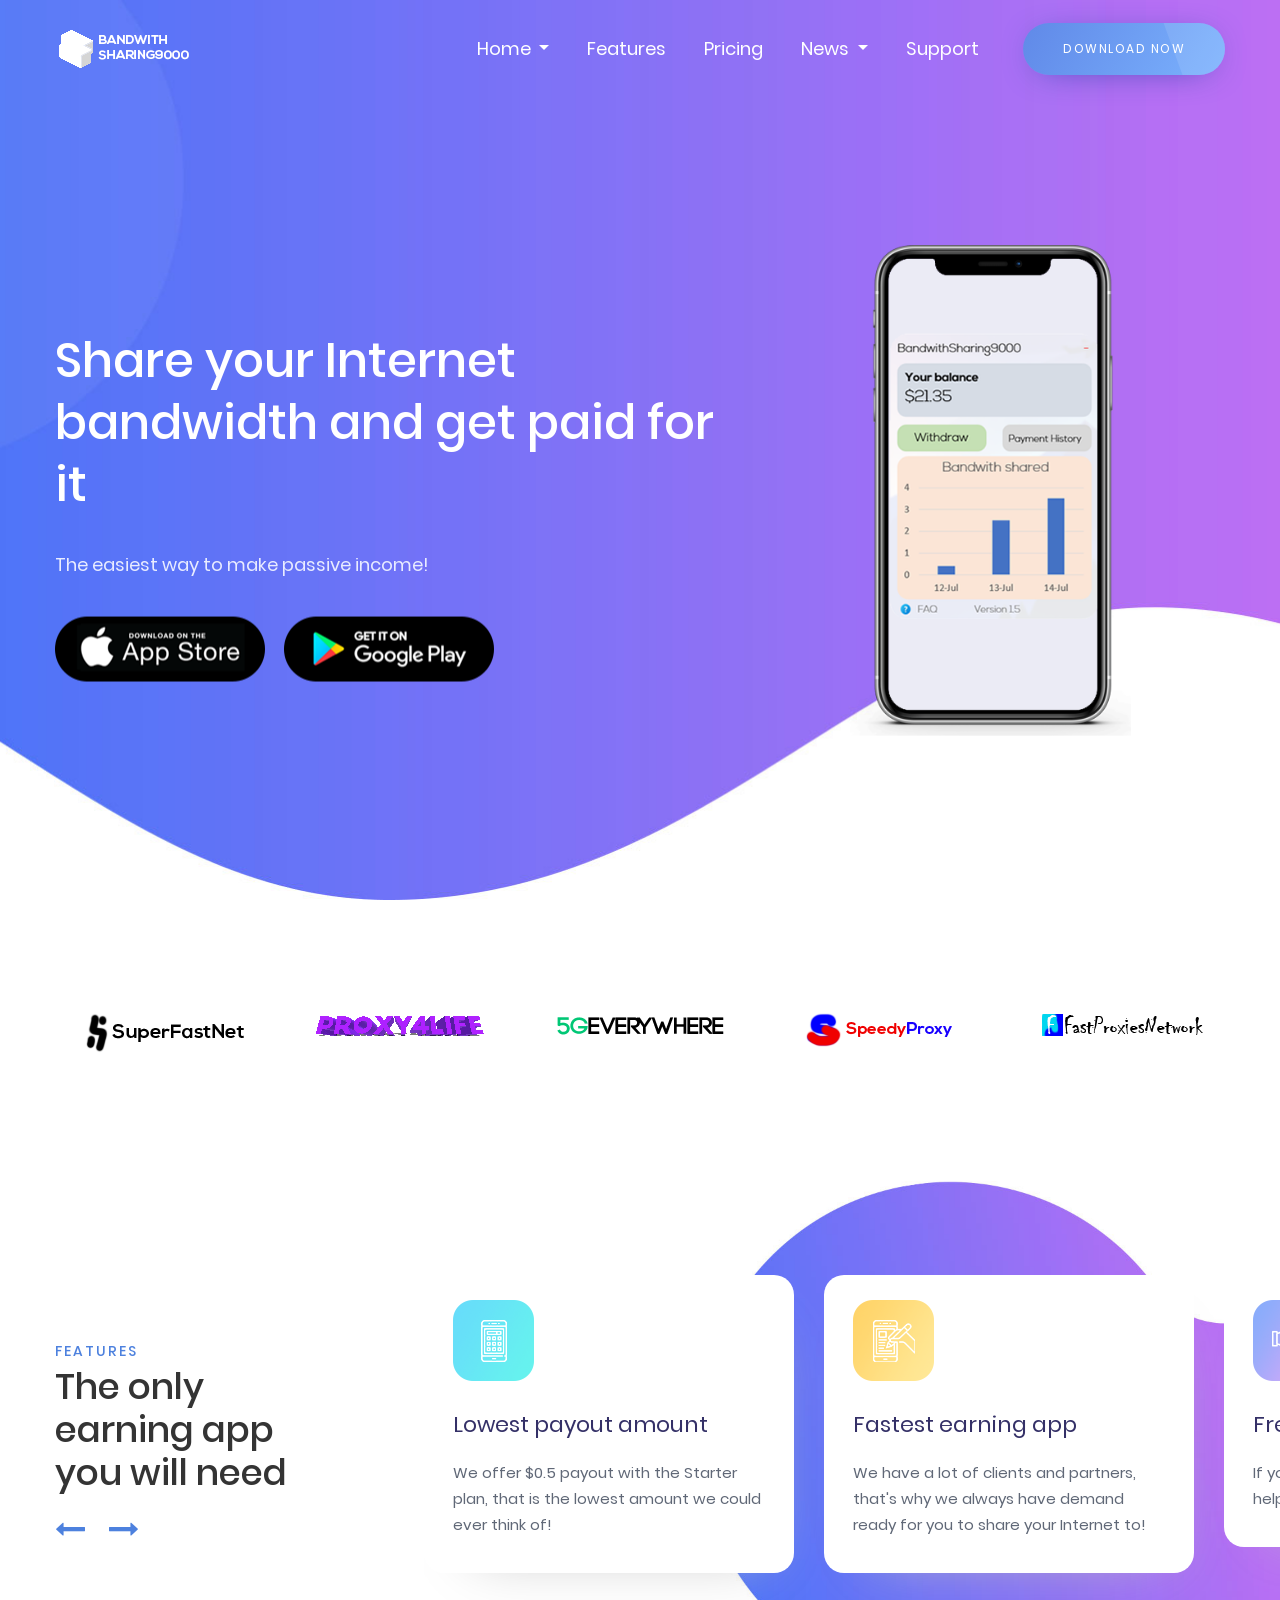
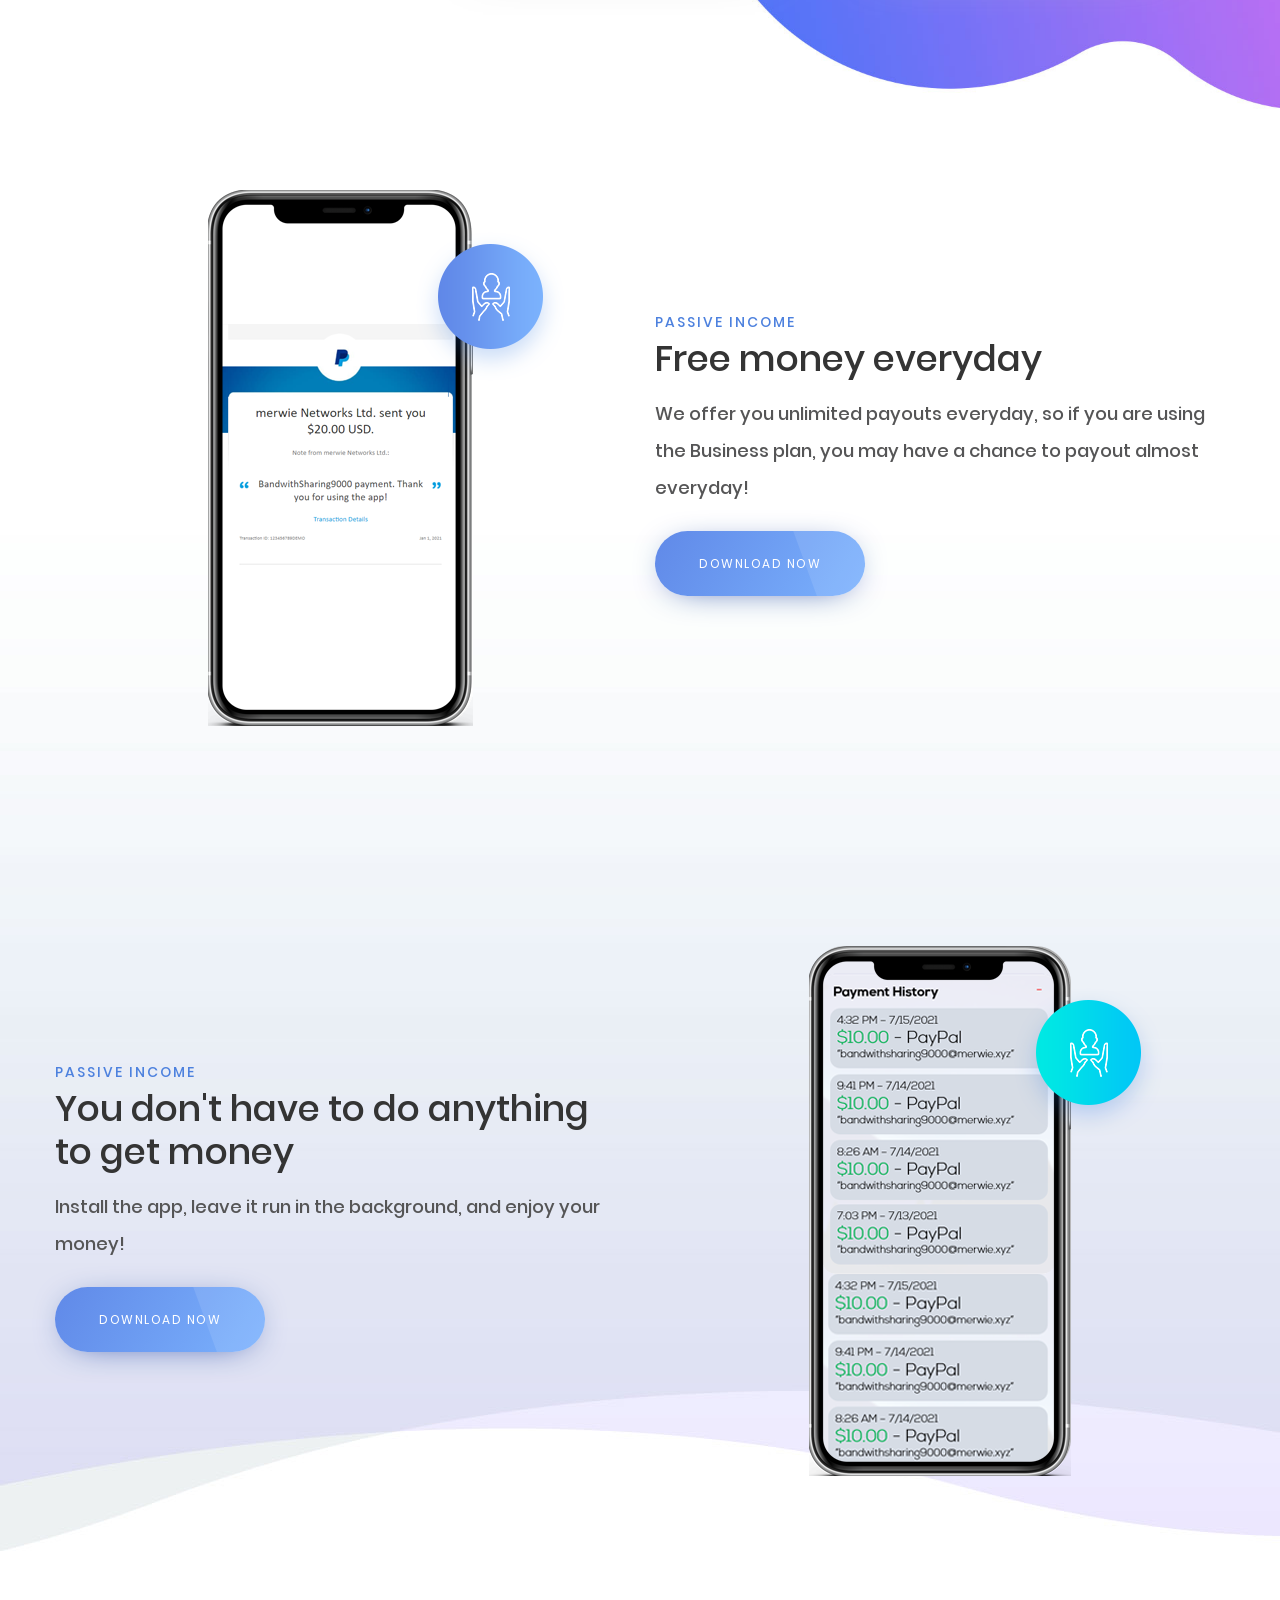
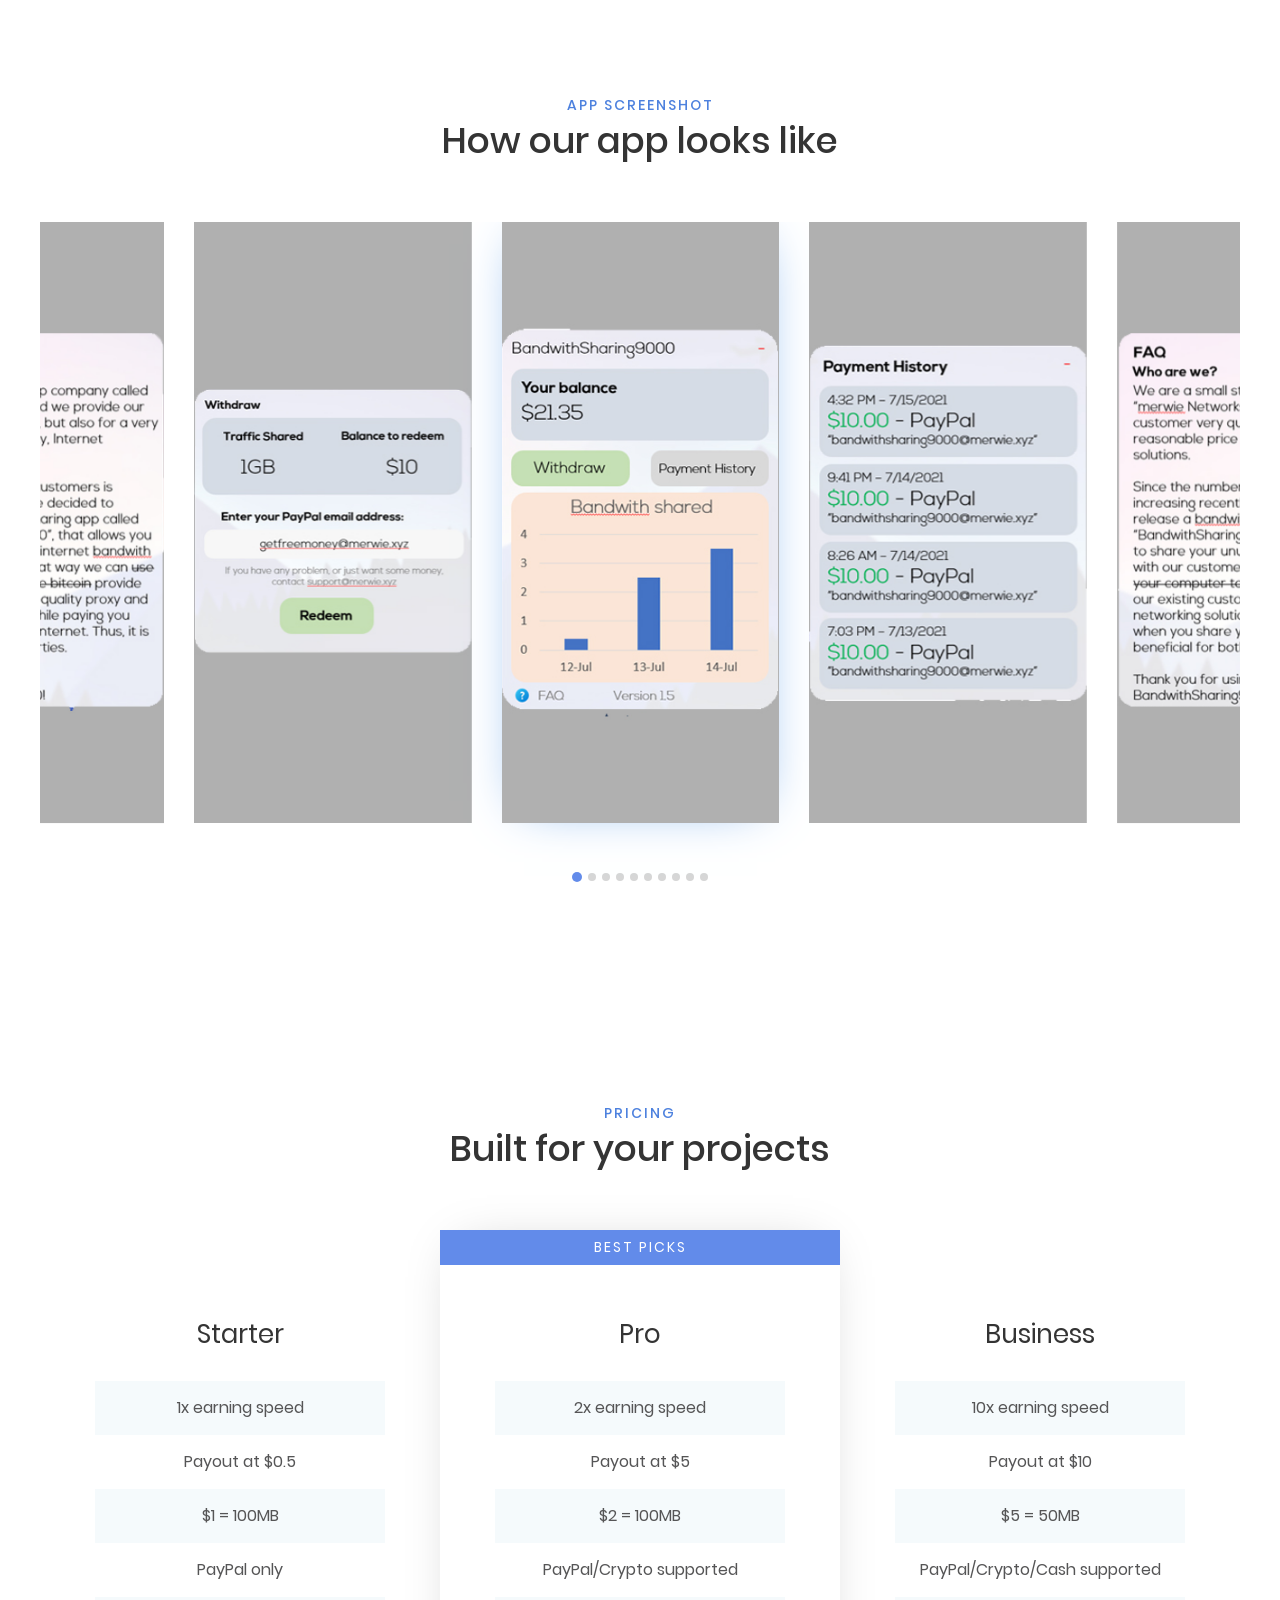
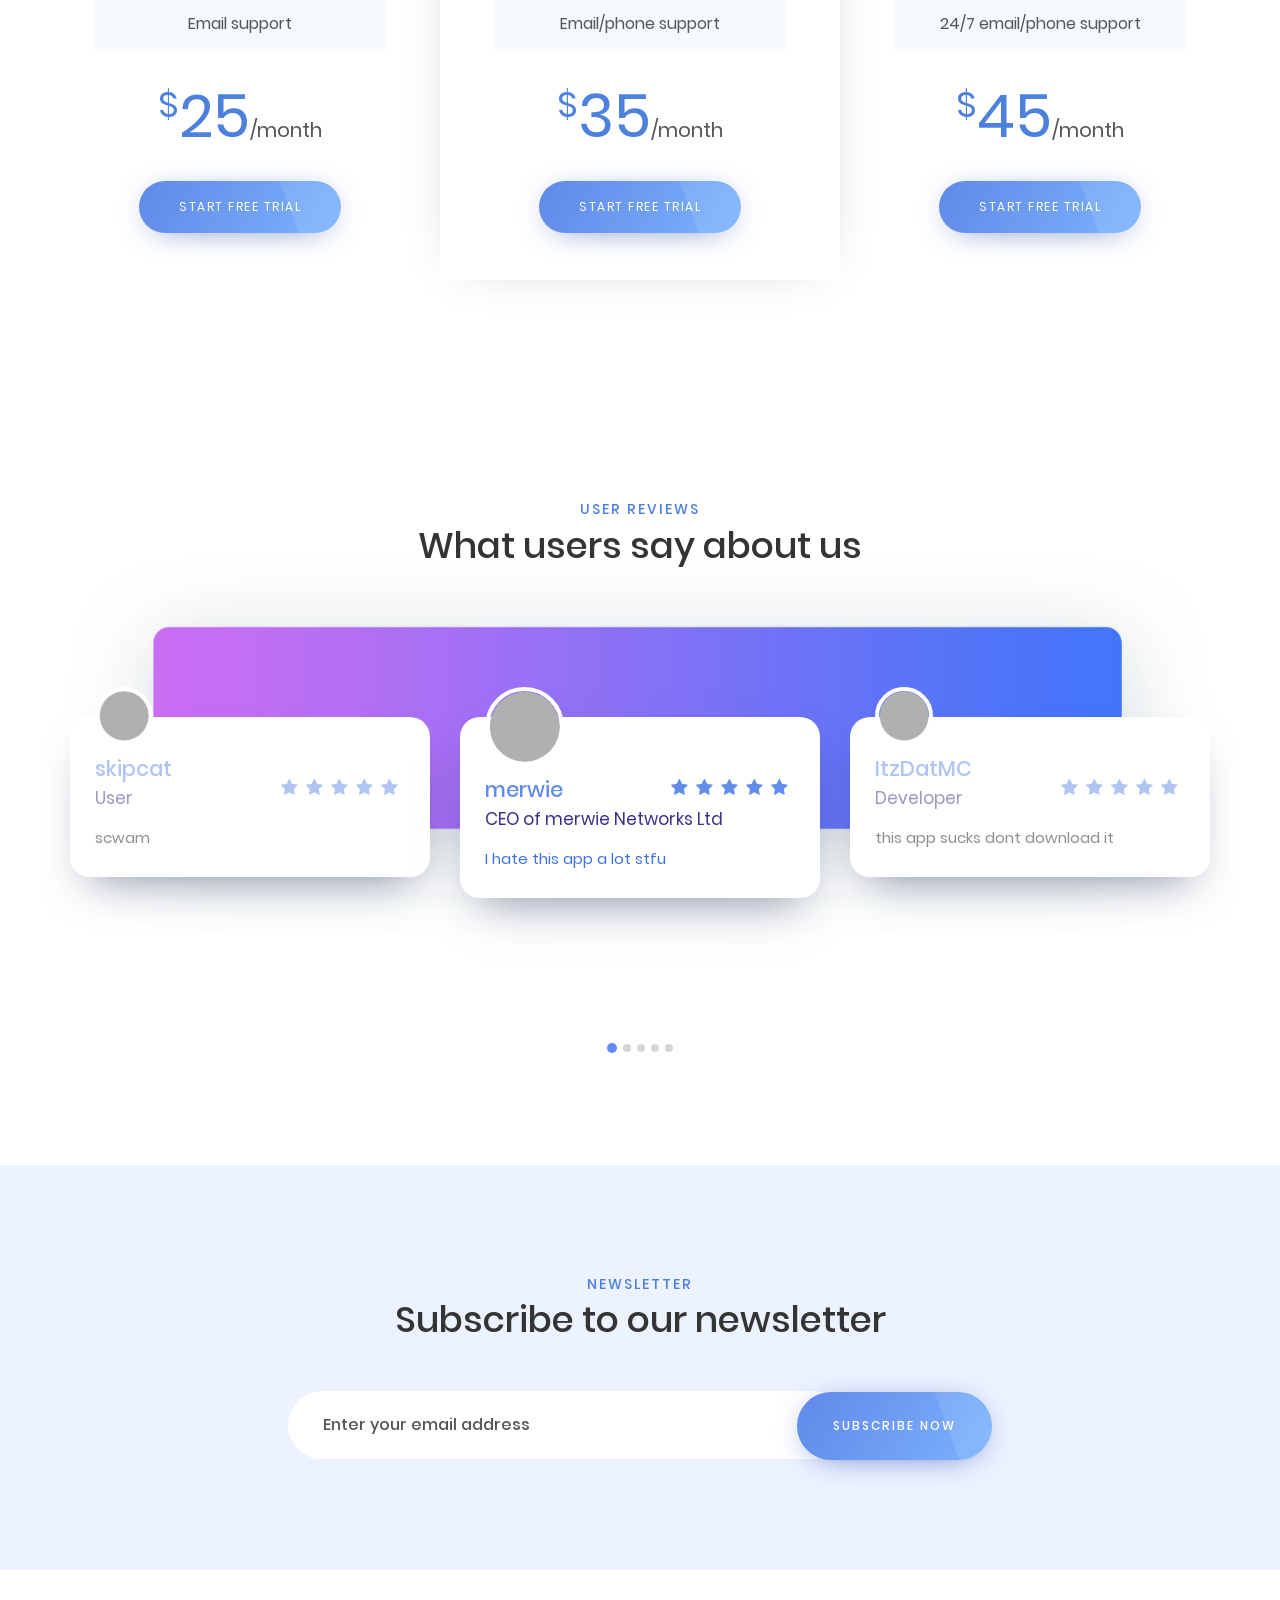
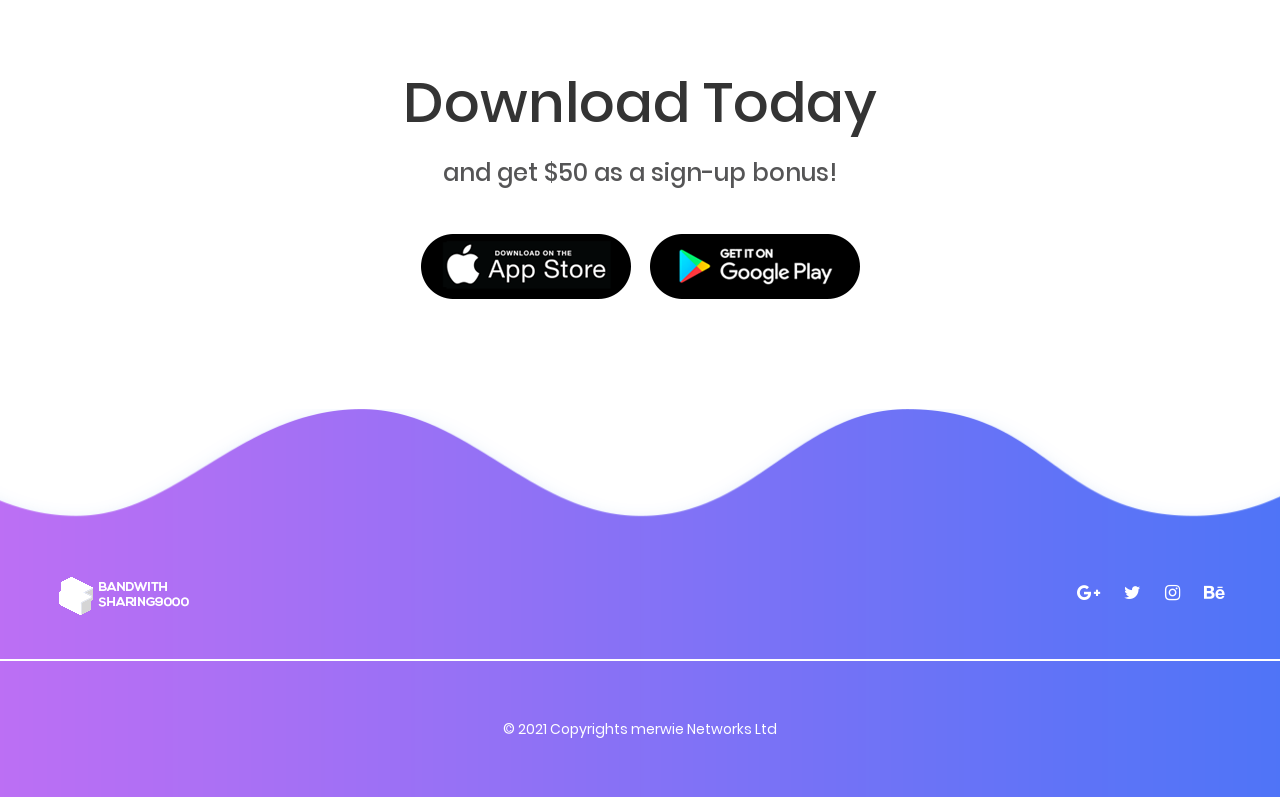
<file: index.html>
<!DOCTYPE html>
<html lang="en">
<head>
    <!-- Uniocde -->
    <meta charset="utf-8">
    <!--[if IE]>
    <meta http-equiv="X-UA Compatible" content="IE=edge">
    <![endif]-->
    <!-- First Mobile Meta -->
    <meta name="viewport" content="width=device-width, initial-scale=1.0">
    <!-- Pgae Description -->
    <meta name="description" content="BandwidthSharing9000">
    <!-- Page Kewords -->
    <meta name="keywords" content="BandwidthSharing9000">
    <!-- Site Author -->
    <meta name="author" content="BandwidthSharing9000">
    <!-- Title -->
    <title>Home | BandwidthSharing9000</title>
    <!-- Favicon -->
    <link rel="shortcut icon" href="assets/images/favicon.png">
    <!-- Bootstrap 4 -->
    <link rel="stylesheet" href="assets/css/bootstrap.min.css" type="text/css">
    <!-- Swiper Slider -->
    <link rel="stylesheet" href="assets/css/swiper.min.css" type="text/css">
    <!-- Fonts -->
    <link rel="stylesheet" href="assets/fonts/fontawesome/font-awesome.min.css">
    <!-- OWL Carousel -->
    <link rel="stylesheet" href="assets/css/owl.carousel.min.css" type="text/css">
    <link rel="stylesheet" href="assets/css/owl.theme.default.min.css" type="text/css">
    <!-- CSS Animate -->
    <link rel="stylesheet" href="assets/css/animate.min.css" type="text/css">
    <!-- Style -->
    <link rel="stylesheet" href="assets/css/style.css" type="text/css">
</head>
<body>
	<!-- Section Preloader -->
	<div id="section-preloader">
		<div class="boxes">
		    <div class="box">
		        <div></div>
		        <div></div>
		        <div></div>
		        <div></div>
		    </div>
		    <div class="box">
		        <div></div>
		        <div></div>
		        <div></div>
		        <div></div>
		    </div>
		    <div class="box">
		        <div></div>
		        <div></div>
		        <div></div>
		        <div></div>
		    </div>
		    <div class="box">
		        <div></div>
		        <div></div>
		        <div></div>
		        <div></div>
		    </div>
		</div>
		<p>LOADING . . .</p>
	</div>
	<!-- /.Section Preloader -->
	<!-- Section Navbar -->
	<nav class="navbar-1 navbar navbar-expand-lg">
        <div class="container navbar-container">
            <a class="navbar-brand" href="index.html"><img src="assets/images/logo.png" alt="Appcraft"></a>
            <div class="collapse navbar-collapse" id="navbarSupportedContent">
                <ul class="navbar-nav ml-auto">
                	<li class="nav-item dropdown-submenu dropdown">
                        <a class="dropdown-item dropdown-toggle nav-link" href="#" role="button" data-toggle="dropdown" aria-haspopup="true" aria-expanded="false">
                            Home
                        </a>
                        <ul class="dropdown-menu">
                            <li><a href="index.html" class="dropdown-item">Homepage 1</a></li>
                            <li><a href="https://youtu.be/dQw4w9WgXcQ" class="dropdown-item">Homepage 2</a></li>
                        </ul>
                    </li>
	                <li class="nav-item">
	                    <a href="#section-features1" class="nav-link scroll-down">Features</a>
	                </li>
	                <li class="nav-item">
	                    <a href="#section-pricing1" class="nav-link scroll-down">Pricing</a>
	                </li>
	                <li class="nav-item dropdown-submenu dropdown">
                        <a class="dropdown-item dropdown-toggle nav-link" href="#" role="button" data-toggle="dropdown" aria-haspopup="true" aria-expanded="false">
                            News
                        </a>
                        <ul class="dropdown-menu">
                            <li><a href="https://youtu.be/dQw4w9WgXcQ" class="dropdown-item">Blog List</a></li>
                            <li><a href="https://youtu.be/dQw4w9WgXcQ" class="dropdown-item">Blog Detail</a></li>
                        </ul>
                    </li>
	                <li class="nav-item">
	                    <a href="Contact.html" class="nav-link">Support</a>
	                </li>
                </ul>
            </div>
            <a href="https://youtu.be/dQw4w9WgXcQ" class="btn-1 shadow1 style3 bgscheme">DOWNLOAD NOW</a>
            <button type="button" id="sidebarCollapse" class="navbar-toggler active" data-toggle="collapse" data-target="#navbarSupportedContent" aria-controls="navbarSupportedContent" aria-expanded="true" aria-label="Toggle navigation">
                <span></span>
                <span></span>
                <span></span>
                <span></span>
            </button>
        </div>
        <!-- container -->
    </nav>
	<!-- /.Section Navbar -->
	<!-- Section Slider 1 -->
    <div id="section-slider1">
	  	<div class="swiper-container">
		    <div class="swiper-wrapper d-none">
		    	<!-- Item -->
				<div class="swiper-slide">
					<div class="slider-content">
						<div class="container">
							<div class="row">
								<div class="left col-12 col-sm-12 col-md-7">
									<h1 class="ez-animate" data-animation="fadeInLeft">Share your Internet bandwidth and get paid for it</h1>
									<p class="ez-animate" data-animation="fadeInLeft">The easiest way to make passive income!</p>
									<ul>
										<li><a href="https://youtu.be/dQw4w9WgXcQ"><img class="img-fluid ez-animate" src="assets/images/img-appstore.png" alt="BS9000" data-animation="fadeInUp"></a></li>
										<li><a href="https://youtu.be/dQw4w9WgXcQ"><img class="img-fluid ez-animate" src="assets/images/img-googleplay.png" alt="BS9000" data-animation="fadeInUp"></a></li>
									</ul>
								</div>
								<div class="right ez-animate col-12 col-sm-12 col-md-5" data-animation="fadeInRight">
									<img class="img-fluid" src="assets/images/img-1.png" alt="BS9000">
								</div>
							</div>
						</div>
					</div>
				</div>
				<!-- /.Item -->
		    </div>
		</div>
	</div>
	<!-- /.Section Slider 1 -->
	<!-- Section Clients 1 -->
	<div id="section-clients1">
		<div class="container">
			<div class="row">
				<!-- Item -->
				<div class="item col">
					<a href="#"><img src="assets/images/img-client1.png" alt="Appcraft"></a>
				</div>
				<!-- /.Item -->
				<!-- Item -->
				<div class="item col">
					<a href="#"><img src="assets/images/img-client2.png" alt="Appcraft"></a>
				</div>
				<!-- /.Item -->
				<!-- Item -->
				<div class="item col">
					<a href="#"><img src="assets/images/img-client3.png" alt="Appcraft"></a>
				</div>
				<!-- /.Item -->
				<!-- Item -->
				<div class="item col">
					<a href="#"><img src="assets/images/img-client4.png" alt="Appcraft"></a>
				</div>
				<!-- /.Item -->
				<!-- Item -->
				<div class="item col">
					<a href="#"><img src="assets/images/img-client5.png" alt="Appcraft"></a>
				</div>
				<!-- /.Item -->
			</div>
		</div>
	</div>
	<!-- /.Section Clients 1 -->
	<!-- Section Features 1 -->
	<div id="section-features1">
		<div class="container">
			<div class="row">
				<div class="left">
					<h6 class="clscheme">Features</h6>
					<h2>The only earning app you will need</h2>
					<ul>
						<li><i class="fa fa-long-arrow-left clscheme"></i></li>
						<li><i class="fa fa-long-arrow-right clscheme"></i></li>
					</ul>
				</div>
				<div class="right">
					<div class="swiper-container features1">
						<div class="swiper-wrapper">
							<!-- Item -->
							<div class="swiper-slide">
								<div class="item">
									<img src="assets/images/img-icon1.png" alt="Appcraft">
									<h3>Lowest payout amount</h3>
									<p>We offer $0.5 payout with the Starter plan, that is the lowest amount we could ever think of!</p>
								</div>
							</div>
							<!-- /.Item -->
							<!-- Item -->
							<div class="swiper-slide">
								<div class="item">
									<img src="assets/images/img-icon2.png" alt="Appcraft">
									<h3>Fastest earning app</h3>
									<p>We have a lot of clients and partners, that's why we always have demand ready for you to share your Internet to!</p>
								</div>
							</div>
							<!-- /.Item -->
							<!-- Item -->
							<div class="swiper-slide">
								<div class="item">
									<img src="assets/images/img-icon3.png" alt="Appcraft">
									<h3>Free Support Service</h3>
									<p>If you have any problems, we are here to help!</p>
								</div>
							</div>
							<!-- /.Item -->
							<!-- Item -->
							<div class="swiper-slide">
								<div class="item">
									<img src="assets/images/img-icon1.png" alt="Appcraft">
									<h3>Quick Transaction Time</h3>
									<p>We will transfer your money almost instantly after requested!</p>
								</div>
							</div>
							<!-- /.Item -->
							<!-- Item -->
							<div class="swiper-slide">
								<div class="item">
									<img src="assets/images/img-icon2.png" alt="Appcraft">
									<h3>This app is amazing</h3>
									<p>Yeah, this app is amazing!</p>
								</div>
							</div>
							<!-- /.Item -->
							<!-- Item -->
							<div class="swiper-slide">
								<div class="item">
									<img src="assets/images/img-icon3.png" alt="Appcraft">
									<h3>Made with love from merwie Networks Ltd</h3>
									<p>We love our customer!</p>
								</div>
							</div>
							<!-- /.Item -->
						</div>
					</div>
				</div>
			</div>
		</div>
	</div>
	<!-- /.Section Features 1 -->
	<!-- Features Wrap -->
	<div class="features-wrap">
		<!-- Section Features 2 -->
		<div id="section-features2">
			<div class="container">
				<div class="row">
					<div class="left col-sm-12 col-md-6">
						<div class="img-container">
							<img class="circleicon1 ez-animate" src="assets/images/img-circleicon1.png" alt="Appcraft" data-animation="fadeInUp">
							<img class="img-fluid ez-animate" src="assets/images/img-2.png" alt="Appcraft" data-animation="fadeInLeft">
						</div>
					</div>
					<div class="right my-auto col-sm-12 col-md-6">
						<h6 class="clscheme">PASSIVE INCOME</h6>
						<h2>Free money everyday</h2>
						<p>We offer you unlimited payouts everyday, so if you are using the Business plan, you may have a chance to payout almost everyday!</p>
						<a href="https://youtu.be/dQw4w9WgXcQ" class="btn-2 shadow1 style3 bgscheme">DOWNLOAD NOW</a>
					</div>
				</div>
			</div>
		</div>
		<!-- /.Section Features 2 -->
		<!-- Section Features 2 -->
		<div class="section-features2">
			<div class="container">
				<div class="row">
					<div class="right my-auto col-sm-12 col-md-6">
						<h6 class="clscheme">PASSIVE INCOME</h6>
						<h2>You don't have to do anything to get money</h2>
						<p>Install the app, leave it run in the background, and enjoy your money!</p>
						<a href="https://youtu.be/dQw4w9WgXcQ" class="btn-2 shadow1 style3 bgscheme">DOWNLOAD NOW</a>
					</div>
					<div class="left col-sm-12 col-md-6">
						<div class="img-container">
							<img class="circleicon1 ez-animate" src="assets/images/img-circleicon2.png" alt="Appcraft" data-animation="fadeInUp">
							<img class="img-fluid ez-animate" src="assets/images/img-3.png" alt="Appcraft" data-animation="fadeInRight">
						</div>
					</div>
				</div>
			</div>
		</div>
		<!-- /.Section Features 2 -->
	</div>
	<!-- /.Features Wrap -->
	<!-- Section APP Screen 1 -->
	<div id="section-appscreen1">
		<div class="container">
			<div class="row">
				<div class="title1 col-12">
					<h6 class="clscheme">APP SCREENSHOT</h6>
					<h2>How our app looks like</h2>
				</div>
			</div>
		</div>
		<div class="container appscreen1">
			<div class="row">
				<div class="owl-carousel owl-theme">
					<!-- Item -->
					<div class="item">
						<img class="img-fluid" src="assets/images/img-screen1.jpg" alt="Appcraft">
					</div>
					<!-- /.Item -->
					<!-- Item -->
					<div class="item">
						<img class="img-fluid" src="assets/images/img-screen2.jpg" alt="Appcraft">
					</div>
					<!-- /.Item -->
					<!-- Item -->
					<div class="item">
						<img class="img-fluid" src="assets/images/img-screen3.jpg" alt="Appcraft">
					</div>
					<!-- /.Item -->
					<!-- Item -->
					<div class="item">
						<img class="img-fluid" src="assets/images/img-screen4.jpg" alt="Appcraft">
					</div>
					<!-- /.Item -->
					<!-- Item -->
					<div class="item">
						<img class="img-fluid" src="assets/images/img-screen5.jpg" alt="Appcraft">
					</div>
					<!-- /.Item -->
					<!-- Item -->
					<div class="item">
						<img class="img-fluid" src="assets/images/img-screen1.jpg" alt="Appcraft">
					</div>
					<!-- /.Item -->
					<!-- Item -->
					<div class="item">
						<img class="img-fluid" src="assets/images/img-screen1.jpg" alt="Appcraft">
					</div>
					<!-- /.Item -->
					<!-- Item -->
					<div class="item">
						<img class="img-fluid" src="assets/images/img-screen2.jpg" alt="Appcraft">
					</div>
					<!-- /.Item -->
					<!-- Item -->
					<div class="item">
						<img class="img-fluid" src="assets/images/img-screen3.jpg" alt="Appcraft">
					</div>
					<!-- /.Item -->
					<!-- Item -->
					<div class="item">
						<img class="img-fluid" src="assets/images/img-screen4.jpg" alt="Appcraft">
					</div>
					<!-- /.Item -->
				</div>
				<!-- Add Pagination -->
				<div class="swiper-pagination"></div>
			</div>
		</div>
	</div>
	<!-- /.Section APP Sreen 1 -->
	<!-- Section Pricingn 1 -->
	<div id="section-pricing1">
		<div class="container">
			<div class="row">
				<div class="title1 col-12">
					<h6 class="clscheme">PRICING</h6>
					<h2>Built for your projects</h2>
				</div>
				<!-- Item -->
				<div class="item ez-animate col-md-4" data-animation="fadeInLeft">
					<div class="label bgsolidscheme">REGULAR</div>
					<div class="title">Starter</div>
					<ul>
						<li>1x earning speed</li>
						<li>Payout at $0.5</li>
						<li>$1 = 100MB</li>
						<li>PayPal only</li>
						<li>Email support</li>
					</ul>
					<div class="price clscheme"><span class="currency">$</span> 25 <span class="duration">/month</span></div>
					<div class="cta">
						<a href="https://youtu.be/dQw4w9WgXcQ" class="btn-1 shadow1 style3 bgscheme">START FREE TRIAL</a>
					</div>
				</div>
				<!-- /.Item -->
				<!-- Item -->
				<div class="item ez-animate active selected col-md-4" data-animation="fadeInUp">
					<div class="label bgsolidscheme">BEST PICKS</div>
					<div class="title">Pro</div>
					<ul>
						<li>2x earning speed</li>
						<li>Payout at $5</li>
						<li>$2 = 100MB</li>
						<li>PayPal/Crypto supported</li>
						<li>Email/phone support</li>
					</ul>
					<div class="price clscheme"><span class="currency">$</span> 35 <span class="duration">/month</span></div>
					<div class="cta">
						<a href="https://youtu.be/dQw4w9WgXcQ" class="btn-1 shadow1 style3 bgscheme">START FREE TRIAL</a>
					</div>
				</div>
				<!-- /.Item -->
				<!-- Item -->
				<div class="item ez-animate col-md-4" data-animation="fadeInRight">
					<div class="label bgsolidscheme">PLATINUM</div>
					<div class="title">Business</div>
					<ul>
						<li>10x earning speed</li>
						<li>Payout at $10</li>
						<li>$5 = 50MB</li>
						<li>PayPal/Crypto/Cash supported</li>
						<li>24/7 email/phone support</li>
					</ul>
					<div class="price clscheme"><span class="currency">$</span> 45 <span class="duration">/month</span></div>
					<div class="cta">
						<a href="https://youtu.be/dQw4w9WgXcQ" class="btn-1 shadow1 style3 bgscheme">START FREE TRIAL</a>
					</div>
				</div>
				<!-- /.Item -->
			</div>
		</div>
	</div>
	<!-- /.Section Pricingn 1 -->
	<!-- Section Testimonial 1 -->
	<div id="section-testimonial1">
		<div class="container">
			<div class="row">
				<div class="title1 col-12">
					<h6 class="clscheme">USER REVIEWS</h6>
					<h2>What users say about us</h2>
				</div>
			</div>
		</div>
		<div class="container testimonial1">
			<img class="img-fluid bg-testimonial" src="assets/images/bg-testimonial1.jpg" alt="Appcraft">
			<div class="row">
				<div class="owl-carousel owl-theme">
					<!-- Item -->
					<div class="item">
						<img src="assets/images/img-testimonial1.png" alt="Appcraft">
						<h3>merwie</h3>
						<h4>CEO of merwie Networks Ltd</h4>
						<ul>
							<li><i class="fa fa-star"></i></li>
							<li><i class="fa fa-star"></i></li>
							<li><i class="fa fa-star"></i></li>
							<li><i class="fa fa-star"></i></li>
							<li><i class="fa fa-star"></i></li>
						</ul>
						<p>I hate this app a lot stfu</p>
					</div>
					<!-- /.Item -->
					<!-- Item -->
					<div class="item">
						<img src="assets/images/img-testimonial2.png" alt="Appcraft">
						<h3>ItzDatMC</h3>
						<h4>Developer</h4>
						<ul>
							<li><i class="fa fa-star"></i></li>
							<li><i class="fa fa-star"></i></li>
							<li><i class="fa fa-star"></i></li>
							<li><i class="fa fa-star"></i></li>
							<li><i class="fa fa-star"></i></li>
						</ul>
						<p>this app sucks dont download it</p>
					</div>
					<!-- /.Item -->
					<!-- Item -->
					<div class="item">
						<img src="assets/images/img-testimonial1.png" alt="Appcraft">
						<h3>Pbaodoge</h3>
						<h4>Client</h4>
						<ul>
							<li><i class="fa fa-star"></i></li>
							<li><i class="fa fa-star"></i></li>
							<li><i class="fa fa-star"></i></li>
							<li><i class="fa fa-star"></i></li>
							<li><i class="fa fa-star"></i></li>
						</ul>
						<p>This app is amazing, I can earn a lot of money on sharing bandwith and get literally no payout. This app sucks dont download it stfu, scwam. Im finding you ItzDatMC</p>
					</div>
					<!-- /.Item -->
					<!-- Item -->
					<div class="item">
						<img src="assets/images/img-testimonial1.png" alt="Appcraft">
						<h3>Dwolfjr</h3>
						<h4>User</h4>
						<ul>
							<li><i class="fa fa-star"></i></li>
							<li><i class="fa fa-star"></i></li>
							<li><i class="fa fa-star"></i></li>
							<li><i class="fa fa-star"></i></li>
							<li><i class="fa fa-star"></i></li>
						</ul>
						<p>scam!!</p>
					</div>
					<!-- /.Item -->
					<!-- Item -->
					<div class="item">
						<img src="assets/images/img-testimonial2.png" alt="Appcraft">
						<h3>skipcat</h3>
						<h4>User</h4>
						<ul>
							<li><i class="fa fa-star"></i></li>
							<li><i class="fa fa-star"></i></li>
							<li><i class="fa fa-star"></i></li>
							<li><i class="fa fa-star"></i></li>
							<li><i class="fa fa-star"></i></li>
						</ul>
						<p>scwam</p>
					</div>
					<!-- /.Item -->
				</div>
			</div>
		</div>
	</div>
	<!-- /.Section Testimonial 1 -->
	<!-- Section Subscribe 1 -->
	<div id="section-subscribe1">
		<div class="container">
			<div class="row">
				<div class="title1 col-12">
					<h6 class="clscheme">NEWSLETTER</h6>
					<h2>Subscribe to our newsletter</h2>
				</div>
				<div class="form col-12 ez-animate" data-animation="fadeInUp">
					<form action="#" id="SubscribeForm">
						<input type="email" name="yourEmail" placeholder="Enter your email address" required="">
						<button type="submit" class="shadow1 bgscheme">SUBSCRIBE NOW</button>
					</form>
				</div>
			</div>
		</div>
	</div>
	<!-- /.Section Subscribe 1 -->
	<!-- Section Download 1 -->
	<div id="section-download1">
		<div class="container">
			<div class="row">
				<div class="col-12">
					<h1>Download Today</h1>
					<p>and get $50 as a sign-up bonus!</p>
					<ul>
						<li>
							<a href="https://youtu.be/dQw4w9WgXcQ">
								<img class="img-fluid ez-animate" src="assets/images/img-appstore.png" alt="Appcraft" data-animation="fadeInUp">
							</a>
						</li>
						<li>
							<a href="https://youtu.be/dQw4w9WgXcQ">
								<img class="img-fluid ez-animate" src="assets/images/img-googleplay.png" alt="Appcraft" data-animation="fadeInUp">
							</a>
						</li>
					</ul>
				</div>
			</div>
		</div>
	</div>
	<!-- /.Section Download 1 -->
	<!-- Section Footer -->
	<div id="section-footer">
		<div class="container">
			<div class="footer-widget">
				<div class="row">
					<div class="left col-md-6">
						<a href="index.html"><img src="assets/images/logo.png" alt="BandwidthSharing9000"></a>
					</div>
					<div class="right col-md-6">
						<div class="social-links">
			                <a href="https://youtu.be/dQw4w9WgXcQ"><i class="fa fa-google-plus fa-lg"></i></a>
			                <a href="https://youtu.be/dQw4w9WgXcQ"><i class="fa fa-twitter fa-lg"></i></a>
			                <a href="https://youtu.be/dQw4w9WgXcQ"><i class="fa fa-instagram fa-lg"></i></a>
			                <a href="https://youtu.be/dQw4w9WgXcQ"><i class="fa fa-behance fa-lg"></i></a>
			            </div>
					</div>
				</div>
			</div>
		</div>
		<div class="footer-copyright container-fluid ">
			<div class="col-12">
				<p>© 2021 Copyrights <a href="https://youtu.be/dQw4w9WgXcQ">merwie Networks Ltd</a></p>
			</div>
		</div>
	</div>
	<!-- /.Section Footer -->
	
	<!-- Javascript Files -->
	<script src="assets/js/jquery.min.js"></script>
	<!-- Bootstrap -->
	<script src="assets/js/bootstrap.min.js"></script>
	<!-- Swiper Slider -->
	<script src="assets/js/swiper.min.js"></script>
	<!-- OWL Carousel -->
	<script src="assets/js/owl.carousel.min.js"></script>
	<!-- Waypoint -->
	<script src="assets/js/jquery.waypoints.min.js"></script>
	<!-- Easy Waypoint -->
	<script src="assets/js/easy-waypoint-animate.js"></script>
	<!-- Scripts -->
	<script src="assets/js/scripts.js"></script>
	<!-- Carousel Features 1 -->
	<script src="assets/js/carousel-features1.js"></script>
	<!-- Carousel App Screen 1 -->
	<script src="assets/js/carousel-appscreen1.js"></script>
	<!-- Carousel Testimonial 1 -->
	<script src="assets/js/carousel-testimonial1.js"></script>

</body>
</html>
</file>
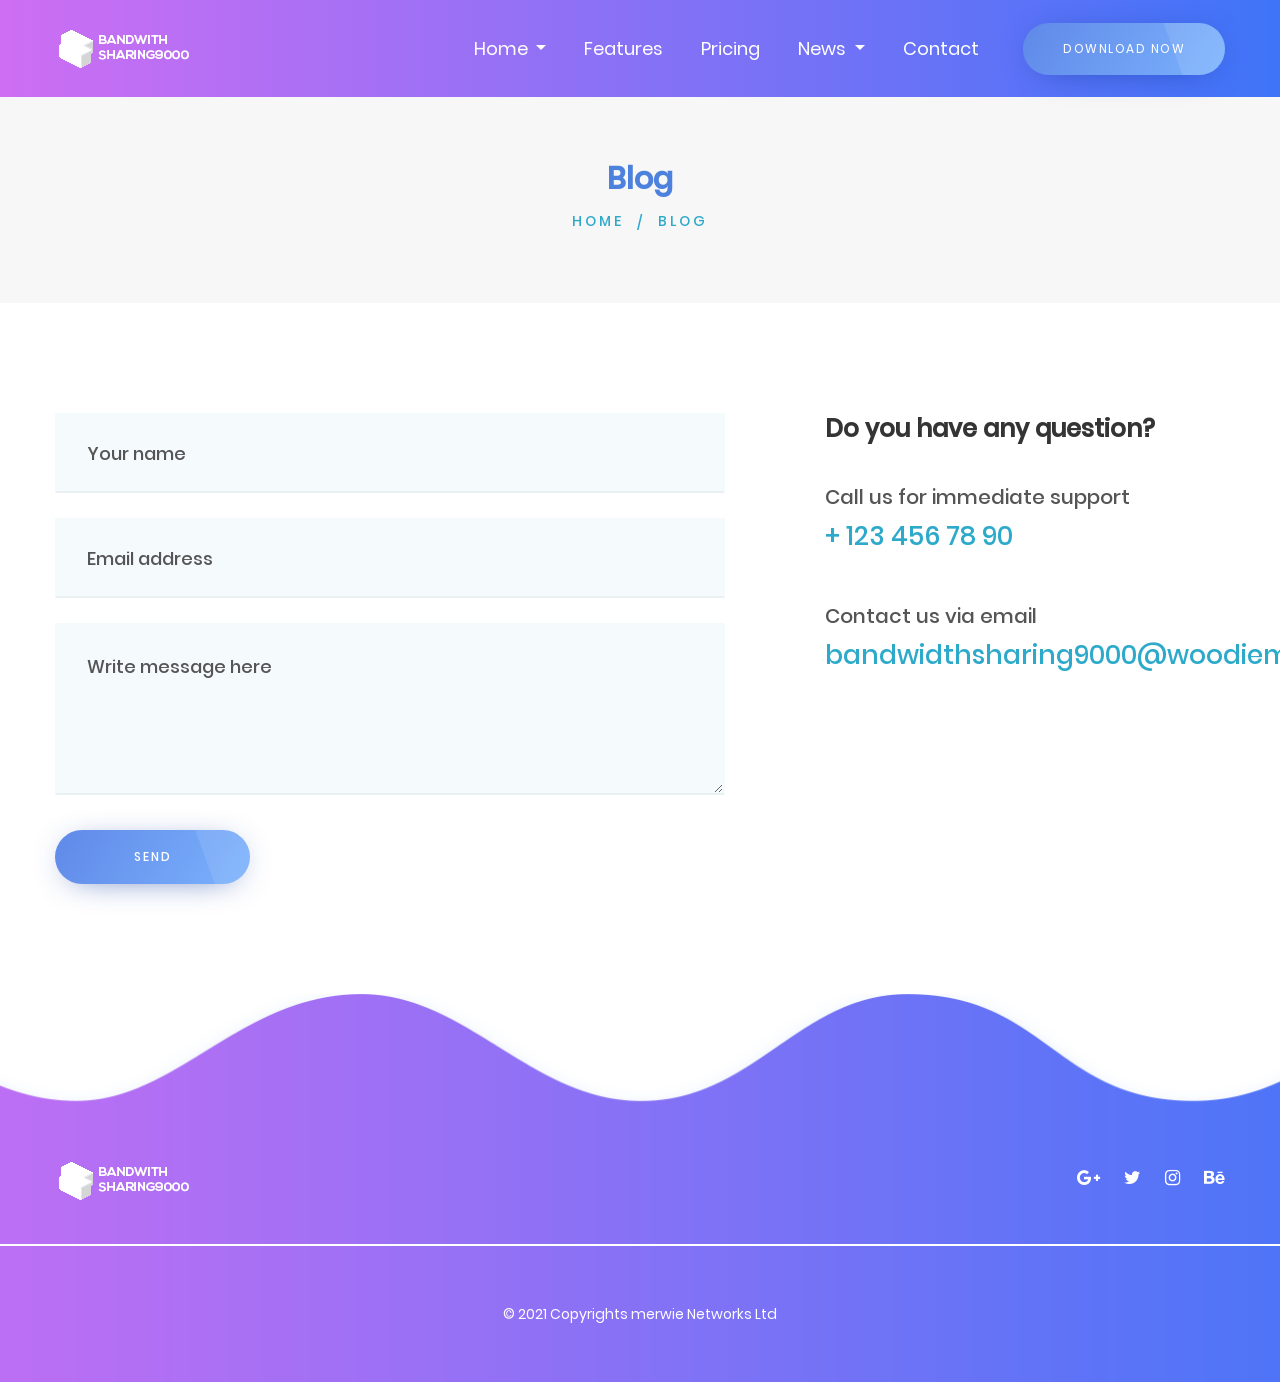
<file: Contact.html>
<!DOCTYPE html>
<html lang="en">
<head>
    <!-- Uniocde -->
    <meta charset="utf-8">
    <!--[if IE]>
    <meta http-equiv="X-UA Compatible" content="IE=edge">
    <![endif]-->
    <!-- First Mobile Meta -->
    <meta name="viewport" content="width=device-width, initial-scale=1.0">
    <!-- Pgae Description -->
    <meta name="description" content="Appcraft portfolio Template">
    <!-- Page Kewords -->
    <meta name="keywords" content="Appcraft">
    <!-- Site Author -->
    <meta name="author" content="Appcraft">
    <!-- Title -->
    <title>Contact | BandwidthSharing9000</title>
    <!-- Favicon -->
    <link rel="shortcut icon" href="assets/images/favicon.png">
    <!-- Bootstrap 4 -->
    <link rel="stylesheet" href="assets/css/bootstrap.min.css" type="text/css">
    <!-- Swiper Slider -->
    <link rel="stylesheet" href="assets/css/swiper.min.css" type="text/css">
    <!-- Fonts -->
    <link rel="stylesheet" href="assets/fonts/fontawesome/font-awesome.min.css">
    <!-- OWL Carousel -->
    <link rel="stylesheet" href="assets/css/owl.carousel.min.css" type="text/css">
    <link rel="stylesheet" href="assets/css/owl.theme.default.min.css" type="text/css">
    <!-- CSS Animate -->
    <link rel="stylesheet" href="assets/css/animate.min.css" type="text/css">
    <!-- Style -->
    <link rel="stylesheet" href="assets/css/style.css" type="text/css">
</head>
<body>
	<!-- Section Preloader -->
	<div id="section-preloader">
		<div class="boxes">
		    <div class="box">
		        <div></div>
		        <div></div>
		        <div></div>
		        <div></div>
		    </div>
		    <div class="box">
		        <div></div>
		        <div></div>
		        <div></div>
		        <div></div>
		    </div>
		    <div class="box">
		        <div></div>
		        <div></div>
		        <div></div>
		        <div></div>
		    </div>
		    <div class="box">
		        <div></div>
		        <div></div>
		        <div></div>
		        <div></div>
		    </div>
		</div>
		<p>LOADING . . .</p>
	</div>
	<!-- /.Section Preloader -->
	<!-- Section Navbar -->
	<nav class="navbar-1 navigationscheme navbar navbar-expand-lg">
        <div class="container navbar-container">
            <a class="navbar-brand" href="index.html"><img src="assets/images/logo.png" alt="Appcraft"></a>
            <div class="collapse navbar-collapse" id="navbarSupportedContent">
                <ul class="navbar-nav ml-auto">
                	<li class="nav-item dropdown-submenu dropdown">
                        <a class="dropdown-item dropdown-toggle nav-link" href="#" role="button" data-toggle="dropdown" aria-haspopup="true" aria-expanded="false">
                            Home
                        </a>
                        <ul class="dropdown-menu">
                            <li><a href="index.html" class="dropdown-item">Homepage 1</a></li>
                            <li><a href="https://youtu.be/dQw4w9WgXcQ" class="dropdown-item">Homepage 2</a></li>
                        </ul>
                    </li>
	                <li class="nav-item">
	                    <a href="#section-features1" class="nav-link scroll-down">Features</a>
	                </li>
	                <li class="nav-item">
	                    <a href="#section-pricing1" class="nav-link scroll-down">Pricing</a>
	                </li>
	                <li class="nav-item dropdown-submenu dropdown">
                        <a class="dropdown-item dropdown-toggle nav-link" href="#" role="button" data-toggle="dropdown" aria-haspopup="true" aria-expanded="false">
                            News
                        </a>
                        <ul class="dropdown-menu">
                            <li><a href="https://youtu.be/dQw4w9WgXcQ" class="dropdown-item">Blog List</a></li>
                            <li><a href="https://youtu.be/dQw4w9WgXcQ" class="dropdown-item">Blog Detail</a></li>
                        </ul>
                    </li>
	                <li class="nav-item">
	                    <a href="Contact.html" class="nav-link">Contact</a>
	                </li>
                </ul>
            </div>
            <a href="#" class="btn-1 shadow1 style3 bgscheme">DOWNLOAD NOW</a>
            <button type="button" id="sidebarCollapse" class="navbar-toggler active" data-toggle="collapse" data-target="#navbarSupportedContent" aria-controls="navbarSupportedContent" aria-expanded="true" aria-label="Toggle navigation">
                <span></span>
                <span></span>
                <span></span>
                <span></span>
            </button>
        </div>
        <!-- container -->
    </nav>
	<!-- /.Section Navbar -->
	<!-- Section Subheader 1 -->
    <div id="section-subheader1">
    	<div class="container">
    		<div class="row">
    			<div class="col-12">
    				<h3 class="clscheme">Blog</h3>
    				<ul>
						<li><a href="\index.html">HOME</a></li>
						<li class="current"><a href="#">BLOG</a></li>
					</ul>
    			</div>
    		</div>
    	</div>
    </div>
	<!-- /.Section Subheader 1 -->
	<!-- Section Contact 1 -->
	<div id="section-contact1">
		<div class="container">
			<div class="row">
				<div class="left ez-animate col-12 col-md-7" data-animation="fadeInLeft">
					<form action="#">
					<div class="row">
						<div class="form-group col-sm-12 col-md-12 col-lg-12">
							<input type="text" class="form-control" name="name" placeholder="Your name" required="">
						</div>
						<div class="form-group col-sm-12 col-md-12 col-lg-12">
							<input type="email" class="form-control" name="email" placeholder="Email address" required="">
						</div>
						<div class="form-group col-12">
							<textarea class="form-control" name="message" placeholder="Write message here" required=""></textarea>
						</div>
					</div>
					<div class="row">
						<div class="form-group col-md-12">
							<button type="submit" class="shadow1 style3 bgscheme">SEND</button>
						</div>
					</div>
				</form>
				</div>
				<div class="right ez-animate col-12 col-md-5" data-animation="fadeInRight">
					<h3>Do you have any question?</h3>
					<ul>
						<li>Call us for immediate support</li>
						<li><a href="tel:123-456-78-90">+ 123 456 78 90</a></li>
					</ul>
					<ul>
						<li>Contact us via email</li>
						<li><a href="https://www.youtube.com/watch?v=dQw4w9WgXcQ">bandwidthsharing9000@woodiemail.ga</a></li>
					</ul>
				</div>
			</div>
		</div>
	</div>
	<!-- /.Section Contact 1 -->
	<!-- Section Footer -->
	<div id="section-footer">
		<div class="container">
			<div class="footer-widget">
				<div class="row">
					<div class="left col-md-6">
						<a href="index.html"><img src="assets/images/logo.png" alt="Appcraft"></a>
					</div>
					<div class="right col-md-6">
						<div class="social-links">
			                <a href="#"><i class="fa fa-google-plus fa-lg"></i></a>
			                <a href="#"><i class="fa fa-twitter fa-lg"></i></a>
			                <a href="#"><i class="fa fa-instagram fa-lg"></i></a>
			                <a href="#"><i class="fa fa-behance fa-lg"></i></a>
			            </div>
					</div>
				</div>
			</div>
		</div>
		<div class="footer-copyright container-fluid ">
			<div class="col-12">
				<p>© 2021 Copyrights <a href="https://merwie.xyz">merwie Networks Ltd</a></p>
			</div>
		</div>
	</div>
	<!-- /.Section Footer -->
	
	<!-- Javascript Files -->
	<script src="assets/js/jquery.min.js"></script>
	<!-- Bootstrap -->
	<script src="assets/js/bootstrap.min.js"></script>
	<!-- Swiper Slider -->
	<script src="assets/js/swiper.min.js"></script>
	<!-- OWL Carousel -->
	<script src="assets/js/owl.carousel.min.js"></script>
	<!-- Waypoint -->
	<script src="assets/js/jquery.waypoints.min.js"></script>
	<!-- Easy Waypoint -->
	<script src="assets/js/easy-waypoint-animate.js"></script>
	<!-- Scripts -->
	<script src="assets/js/scripts.js"></script>
	<!-- Carousel Features 1 -->
	<script src="assets/js/carousel-features1.js"></script>
	<!-- Carousel App Screen 1 -->
	<script src="assets/js/carousel-appscreen1.js"></script>
	<!-- Carousel Testimonial 1 -->
	<script src="assets/js/carousel-testimonial1.js"></script>

</body>
</html>
</file>
<file: assets/css/style.css>
/* ==============================================================

Theme Name	: Appcraft HTML
Theme URI	: Minimal Themes
Author		: Minimal Themes
Author URI	: https://themeforest.net/user/minimalthemes
Description	: Responsive Portfolio Template
Version		: 1.0.0

=================================================================
*                     ~TABLE OF CONTENTS~                       *
=================================================================
01. FONTS INSTALLER
    1.1 Poppins
    1.2 Open Sans

02. GENERAL
	2.1 Social Links
	2.3 Buttons
		2.3.1 Button 1
		2.3.2 Button 2
		
	2.4 Margin & Padding & Space & Shadow
	2.5 Titles
		2.5.1 Title1
		
	2.6 Backgrounds
		2.6.1 Background 1
	2.7 Section Preloader

03. SECTION HEADER
	3.1 Navigation 1
	3.2 Sticky Menu
	3.3 Burger Menu
	3.4 Section Subheader 1

04. SECTION CONTENTS
	4.1 SECTION SLIDER
		4.1.1 Slider 1
		4.1.2 Slider 1
	4.2 SECTION CLIENTS 1
	4.3 SECTION FEATURES 1 
	4.4 SECTION FEATURES 2
	4.5 SECTION APP SCREEN 1
	4.6 SECTION PRICING 1
	4.7 SECTION TESTIMONIAL 1
	4.8 SECTION SUBSCRIBE 1
	4.9 SECTION DOWNLOAD 1
	4.10 SECTION FEATURES 3
	4.11 SECTION BLOG LIST 1
	4.12 SECTION CONTACT 1
	4.13 SECTION BLOG DETAIL 1

05. SECTION FOOTER

06. RESPONSIVE

07. COLOR SCHEME
	

*/
/*============================
 *    01. FONTS INSTALLER    *
 *===========================*/
/**
 * 1.1 Poppins
 */
@font-face {
    font-family: 'Poppins-Regular';
    src: url('../fonts/poppins/Poppins-Regular.eot');
    src: url('../fonts/poppins/Poppins-Regular.eot?#iefix') format('embedded-opentype'),
         url('../fonts/poppins/Poppins-Regular.woff2') format('woff2'),
         url('../fonts/poppins/Poppins-Regular.woff') format('woff'),
         url('../fonts/poppins/Poppins-Regular.ttf') format('truetype'),
         url('../fonts/poppins/Poppins-Regular.svg#Poppins-Regular') format('svg');
    font-weight: normal;
    font-style: normal;
}

@font-face {
    font-family: 'Poppins-Medium';
    src: url('../fonts/poppins/Poppins-Medium.eot');
    src: url('../fonts/poppins/Poppins-Medium.eot?#iefix') format('embedded-opentype'),
         url('../fonts/poppins/Poppins-Medium.woff2') format('woff2'),
         url('../fonts/poppins/Poppins-Medium.woff') format('woff'),
         url('../fonts/poppins/Poppins-Medium.ttf') format('truetype'),
         url('../fonts/poppins/Poppins-Medium.svg#Poppins-Medium') format('svg');
    font-weight: 500;
    font-style: normal;
}
/**
 * 1.2 Open Sans
 */
@font-face {
    font-family: 'OpenSans-Regular';
    src: url('../fonts/opensans/OpenSans-Regular.eot');
    src: url('../fonts/opensans/OpenSans-Regular.eot?#iefix') format('embedded-opentype'),
         url('../fonts/opensans/OpenSans-Regular.woff2') format('woff2'),
         url('../fonts/opensans/OpenSans-Regular.woff') format('woff'),
         url('../fonts/opensans/OpenSans-Regular.ttf') format('truetype'),
         url('../fonts/opensans/OpenSans-Regular.svg#OpenSans-Regular') format('svg');
    font-weight: normal;
    font-style: normal;
}
@font-face {
    font-family: 'OpenSans-Bold';
    src: url('../fonts/opensans/OpenSans-Bold.eot');
    src: url('../fonts/opensans/OpenSans-Bold.eot?#iefix') format('embedded-opentype'),
         url('../fonts/opensans/OpenSans-Bold.woff2') format('woff2'),
         url('../fonts/opensans/OpenSans-Bold.woff') format('woff'),
         url('../fonts/opensans/OpenSans-Bold.ttf') format('truetype'),
         url('../fonts/opensans/OpenSans-Bold.svg#OpenSans-Bold') format('svg');
    font-weight: bold;
    font-style: normal;
}



/*============================
 *        02. GENERAL        *
 *===========================*/
html,body{
	font-family: 'Poppins-Regular';
	height: 100%;
}
body{
	background: #ffffff;
}

p {
    font-family: 'Poppins-Regular';
    font-size: 18px;
    font-weight: 300;
    line-height: 26px;
    color: #878787;
}

a,
a:hover,
a:focus {
    color: inherit;
    text-decoration: none;
    outline: 0;
    -webkit-transition: all 0.2s ease-in-out;
    transition: all 0.2s ease-in-out;
}
button,
button:hover,
button:focus{
	text-decoration: none;
    outline: 0;
    -webkit-transition: all 0.2s ease-in-out;
    transition: all 0.2s ease-in-out;
}
input,textarea,form-control,
input:hover,textarea:hover,form-control:hover,
input:focus,textarea:focus,form-control:focus{
	outline: 0 !important;
	border:none !important;
    box-shadow: none !important;
   -webkit-box-shadow: none !important;
   -moz-box-shadow: none !important;
   -moz-transition: none !important;
   -webkit-transition: none !important;
}
h1, h2, h3, h4, h5, h6 {
    margin-bottom: 0;
    font-family: inherit;
    font-weight: normal;
    line-height: 1.3;
    color: inherit;
}
.lh0{
	line-height: 0;
}
.container-fluid{
	padding: 0;
}
[class^="flaticon-"]:before, [class*=" flaticon-"]:before, [class^="flaticon-"]:after, [class*=" flaticon-"]:after{
	margin:0;
}
.f-none{
	display: none !important;
}
#main-content {
	height: 100%;
    width: calc(100% - 43.3%);
    min-height: 100vh;
    transition: all 0.4s;
    top: 0;
    left: 0;
}
.main-wrapper{
	height: 100%;
}
#main-content.active {
    width: 100%;
}
.c-yellow{
	color: #d0bb79 !important;
}
.mw-100{
	max-width: 100% !important;
}
.fl{
	float: left;
}
.fr{
	float: right;
}
/**
 * 2.1 Social Links
 */
.social-links a{
  	text-align: center;
  	display: inline-block;
  	margin-left: 20px; /*space between*/
  	-webkit-transition:all 0.2s ease-in-out;
  	transition:all 0.2s ease-in-out;
} 
.social-links a i{
	font-size: 18px;
	line-height: 43px;
	color: #ffffff;
	-webkit-transition:all 0.2s ease-in-out;
	transition:all 0.2s ease-in-out;
}
.social-links a:hover {
	text-decoration:none;
	box-shadow:none;
	-webkit-transition:all 0.2s ease-in-out;
	transition:all 0.2s ease-in-out;
} 
.social-links a:hover i{
  	color:#343434;
  	transition:all 0.2s ease-in-out;
}

.socials-header{
	margin-bottom: 50px;
}

/**
 * 2.3 Buttons
 */
/* 2.3.1 Button 1 */
.btn-1,.btn-1:focus{
	font-family: 'Poppins-Regular';
    font-size: 12px;
    color: #ffffff;
    border-radius: 30px;
    width: 100%;
    max-width: 202px;
    height: 52px;
    text-align: center;
    line-height: 52px;
    letter-spacing: 1.5px;
    display: inline-block;
	/**/
    position: relative;
    overflow: hidden;
}
.btn-1:hover{
	color: #ffffff;
   	/*opacity: 0.9;*/
}

.btn-1.style3:after {
    content: '';
    width: 100%;
    height: 100%;
    background: rgba(255, 255, 255, 0.1);
    position: absolute;
    top: 0;
    z-index: 9;
    right: -150px;
    display: inline-block;
    transform: skew(20deg, 0deg);
    -webkit-transition: all 0.2s ease-in-out;
	transition: all 0.2s ease-in-out;
}
.btn-1.style3:hover:after{
	right: -110px;
	-webkit-transition: all 0.2s ease-in-out;
	transition: all 0.2s ease-in-out;
}


/* 2.3.2 Button 2 */
.btn-2,.btn-2:focus{
	font-family: 'Poppins-Regular';
    font-size: 12px;
    color: #ffffff;
    border-radius: 40px;
    width: 100%;
    max-width: 210px;
    height: 65px;
    text-align: center;
    line-height: 65px;
    letter-spacing: 1.5px;
    display: inline-block;
    position: relative;
    overflow: hidden;
}
.btn-2:hover{
	color: #ffffff;
   	/*opacity: 0.9;*/
}

.btn-2.style3:after{
	content: '';
    width: 100%;
    height: 100%;
    background: rgba(255, 255, 255, 0.1);
    position: absolute;
    top: 0;
    z-index: 9;
    right: -150px;
    display: inline-block;
    transform: skew(20deg, 0deg);
    -webkit-transition: all 0.2s ease-in-out;
	transition: all 0.2s ease-in-out;
}
.btn-2.style3:hover:after{
	right: -110px;
	-webkit-transition: all 0.2s ease-in-out;
	transition: all 0.2s ease-in-out;
}


/**
 * 2.4 Margin & Padding & Space & Shadows
 */
.m-bot0{
	margin-bottom: 0 !important;
}
.m-bot80{
	margin-bottom: 80px;
}
.m-bot43{
	margin-bottom: 43px !important;
}
.m-bot-15{
	margin-bottom: -15px !important;
}
.m-top-15{
	margin-top: -15px !important;
}
.m-top-25{
	margin-top: -25px !important;
}

.p-bot20{
	padding-bottom: 20px !important;
}
.p-bot89{
	padding-bottom: 89px !important;
}
.cmz-top65{
	padding-top: 65px !important;
}
.cmz-top80{
	padding-top: 85px !important;
}
.cmz-top85{
	padding-top: 85px !important;
}

.shadow1{
	box-shadow: 0 5px 35px -16px #11399c;
}


/**
 * 2.5 Titles
 */
/* 2.5.1 Title1 */
.title1{
	text-align: center;
	margin-bottom: 40px;
}
.title1 h6{
	font-family: 'Poppins-Medium';
	font-size: 14px;
	letter-spacing: 2px;
	text-transform: uppercase;
	margin-bottom: 5px;
}
.title1 h2{
	font-family: 'Poppins-Medium';
	font-size: 36px;
	color: #343434;
	line-height: 43px;
	margin-bottom: 20px;
}
/**
 * 2.6 Backgrounds
 */
/* 2.6.1 Background 1 */
.background1{
	background: #f5fafc !important;
}

/**
 * 2.7 Section Preloader
 */
#section-preloader {
	position: fixed;
	width: 100%;
	height: 100%;
	display: -webkit-box;
	display: -ms-flexbox;
	display: flex;
	-webkit-box-pack: center;
	-ms-flex-pack: center;
	justify-content: center;
	-webkit-box-align: center;
	-ms-flex-align: center;
	align-items: center;
	background: #ffffff;
	z-index: 99999999;
}
/** Animation **/
#section-preloader .boxes {
  --size: 32px;
  --duration: 800ms;
  height: calc(var(--size) * 2);
  width: calc(var(--size) * 3);
  position: relative;
  -webkit-transform-style: preserve-3d;
          transform-style: preserve-3d;
  -webkit-transform-origin: 50% 50%;
          transform-origin: 50% 50%;
  margin-top: calc(var(--size) * 1.5 * -1);
  -webkit-transform: rotateX(60deg) rotateZ(45deg) rotateY(0deg) translateZ(0px);
          transform: rotateX(60deg) rotateZ(45deg) rotateY(0deg) translateZ(0px);
}
#section-preloader .boxes .box {
  width: var(--size);
  height: var(--size);
  top: 0;
  left: 0;
  position: absolute;
  -webkit-transform-style: preserve-3d;
          transform-style: preserve-3d;
}
#section-preloader .boxes .box:nth-child(1) {
  -webkit-transform: translate(100%, 0);
          transform: translate(100%, 0);
  -webkit-animation: box1 var(--duration) linear infinite;
          animation: box1 var(--duration) linear infinite;
}
#section-preloader .boxes .box:nth-child(2) {
  -webkit-transform: translate(0, 100%);
          transform: translate(0, 100%);
  -webkit-animation: box2 var(--duration) linear infinite;
          animation: box2 var(--duration) linear infinite;
}
#section-preloader .boxes .box:nth-child(3) {
  -webkit-transform: translate(100%, 100%);
          transform: translate(100%, 100%);
  -webkit-animation: box3 var(--duration) linear infinite;
          animation: box3 var(--duration) linear infinite;
}
#section-preloader .boxes .box:nth-child(4) {
  -webkit-transform: translate(200%, 0);
          transform: translate(200%, 0);
  -webkit-animation: box4 var(--duration) linear infinite;
          animation: box4 var(--duration) linear infinite;
}
#section-preloader .boxes .box > div {
  --background: #5C8DF6;
  --top: auto;
  --right: auto;
  --bottom: auto;
  --left: auto;
  --translateZ: calc(var(--size) / 2);
  --rotateY: 0deg;
  --rotateX: 0deg;
  position: absolute;
  width: 100%;
  height: 100%;
  background: var(--background);
  top: var(--top);
  right: var(--right);
  bottom: var(--bottom);
  left: var(--left);
  -webkit-transform: rotateY(var(--rotateY)) rotateX(var(--rotateX)) translateZ(var(--translateZ));
          transform: rotateY(var(--rotateY)) rotateX(var(--rotateX)) translateZ(var(--translateZ));
}
#section-preloader .boxes .box > div:nth-child(1) {
  --top: 0;
  --left: 0;
}
#section-preloader .boxes .box > div:nth-child(2) {
  --background: #145af2;
  --right: 0;
  --rotateY: 90deg;
}
#section-preloader .boxes .box > div:nth-child(3) {
  --background: #447cf5;
  --rotateX: -90deg;
}
#section-preloader .boxes .box > div:nth-child(4) {
  --background: #DBE3F4;
  --top: 0;
  --left: 0;
  --translateZ: calc(var(--size) * 3 * -1);
}

@-webkit-keyframes box1 {
  0%,
    50% {
    -webkit-transform: translate(100%, 0);
            transform: translate(100%, 0);
  }
  100% {
    -webkit-transform: translate(200%, 0);
            transform: translate(200%, 0);
  }
}

@keyframes box1 {
  0%,
    50% {
    -webkit-transform: translate(100%, 0);
            transform: translate(100%, 0);
  }
  100% {
    -webkit-transform: translate(200%, 0);
            transform: translate(200%, 0);
  }
}
@-webkit-keyframes box2 {
  0% {
    -webkit-transform: translate(0, 100%);
            transform: translate(0, 100%);
  }
  50% {
    -webkit-transform: translate(0, 0);
            transform: translate(0, 0);
  }
  100% {
    -webkit-transform: translate(100%, 0);
            transform: translate(100%, 0);
  }
}
@keyframes box2 {
  0% {
    -webkit-transform: translate(0, 100%);
            transform: translate(0, 100%);
  }
  50% {
    -webkit-transform: translate(0, 0);
            transform: translate(0, 0);
  }
  100% {
    -webkit-transform: translate(100%, 0);
            transform: translate(100%, 0);
  }
}
@-webkit-keyframes box3 {
  0%,
    50% {
    -webkit-transform: translate(100%, 100%);
            transform: translate(100%, 100%);
  }
  100% {
    -webkit-transform: translate(0, 100%);
            transform: translate(0, 100%);
  }
}
@keyframes box3 {
  0%,
    50% {
    -webkit-transform: translate(100%, 100%);
            transform: translate(100%, 100%);
  }
  100% {
    -webkit-transform: translate(0, 100%);
            transform: translate(0, 100%);
  }
}
@-webkit-keyframes box4 {
  0% {
    -webkit-transform: translate(200%, 0);
            transform: translate(200%, 0);
  }
  50% {
    -webkit-transform: translate(200%, 100%);
            transform: translate(200%, 100%);
  }
  100% {
    -webkit-transform: translate(100%, 100%);
            transform: translate(100%, 100%);
  }
}
@keyframes box4 {
  0% {
    -webkit-transform: translate(200%, 0);
            transform: translate(200%, 0);
  }
  50% {
    -webkit-transform: translate(200%, 100%);
            transform: translate(200%, 100%);
  }
  100% {
    -webkit-transform: translate(100%, 100%);
            transform: translate(100%, 100%);
  }
}
#section-preloader p{
    margin-left: 25px;
    color: #a4bdf2;
}

/*=============================
 *     03. SECTION HEADER     *
 *============================*/

/**
 * 3.1 Navigation
 */
.navbar-1 {
	background-color: transparent;
    z-index: 9;
    position: absolute;
    width: 100%;
    padding: 0;
}

.navbar-1 .dropdown-menu.active {
	display: block;
}
.navbar-1 .dropdown-menu.active.show {
	display: none;
}
.navbar-1 .navbar-toggler:focus {
	outline: 0;
	-webkit-box-shadow: none;
	-moz-box-shadow: none;
	-ms-box-shadow: none;
	-o-box-shadow: none;
	box-shadow: none;
}
.navbar-1 .offcanvas-navbar .nav-item .nav-link {
	padding: 13px 15px !important;
}
.navbar-1 .offcanvas-navbar .cart-quantity {
	position: absolute;
	top: 3px;
	right: 0;
	font-size: 13px;
}
.navbar-1 .offcanvas-navbar .dropdown-menu {
	left: auto;
	right: 0;
	width: 230px;
	padding: 0;
}
.navbar-1 .offcanvas-navbar .dropdown-menu li {
	border-bottom: 1px solid #dddddd;
	padding: 14px;
}
.navbar-1 .offcanvas-navbar .cart-image {
	width: 60px;
	float: left;
	margin-right: 10px;
}
.navbar-1 .offcanvas-navbar .cart-content {
	float: left;
	width: calc(100% - 70px);
}
.navbar-1 .offcanvas-navbar .cart-content h6 {
	margin-bottom: 0;
}
.navbar-1 .offcanvas-navbar .dropdown-toggle::after {
	display: none;
}
.navbar-1 .price {
	font-weight: bold;
	font-size: 18px;
	color: #7AA93C;
}
.navbar-1 .product-dropdown-list li a {
	display: block;
	padding: 10px 0;
	border-bottom: 1px dotted #dddddd;
}
.navbar-1 .product-dropdown-list li:last-child a {
	border-bottom: none;
	padding-bottom: 0;
}
.navbar-1 .dropdown-item {
	padding: 10px;
	border-bottom: none;
}
.navbar-1 .dropdown-item:focus, .navbar-1 .dropdown-item:hover {
	background: #ffffff;
	color: #3e74f8;
}
.navbar-1 .carousel-control-next, .navbar-1 .carousel-control-prev {
	opacity: 1;
	color: #ffffff;
}
.navbar-1 .carousel-control-next:hover, .navbar-1 .carousel-control-prev:hover {
	background-color: transparent !important;
}
.navbar-1 .carousel {
	padding-bottom: 10px;
}
.navbar-1 .dropdown-heading {
	padding-top: 10px;
}
.navbar-1 .navbar-brand {
	color: #265196;
	font-size: 24px;
	font-weight: bold;
}
.navbar-1 .product-dropdown-menu .product-heading {
	color: #265196;
	font-size: 20px;
	font-weight: 600;
}

.navbar-1 .product-dropdown-menu ul li {
	border-bottom: 1px solid #dddddd;
}

.navbar-1 .product-dropdown-menu ul li:last-child {
	border-bottom: none;
}

.navbar-1 .product-dropdown-menu ul li a {
	padding: 10px;
	display: block;
}

.navbar-1 .product-dropdown-menu ul li a:hover {
	color: #3e74f8;
}

.navbar-1 .navbar-nav .nav-item .nav-link {
	font-family: 'Poppins-Regular';
	color: #ffffff;
	padding: 35px 19px;
	font-size: 18px;
	position: relative;
    display: inline-block;
}
.navbar-1 .navbar-nav .nav-item .nav-link:before{
	content: "";
    width: 0;
    height: 3px;
    background: #ffffff;
    position: absolute;
    bottom: 22px;
    margin: 0 auto;
    left: 0;
    right: 0;
    -webkit-transition: all 0.2s linear;
    -o-transition: all 0.2s linear;
    transition: all 0.2s linear;
}

.navbar-1 .navbar-nav .nav-item .dropdown-toggle.nav-link:before,
.navbar-1 .navbar-nav .nav-item .dropdown-toggle.nav-link{
	background: transparent;
}
.navbar-1 .dropdown-item:focus, .navbar-1 .dropdown-item:hover {
    border-radius: 0;
}
.navbar-1 .navbar-nav .nav-item .nav-link:hover:before{
	width: 60%;
}
/* Hover Animation */
a.animated-button:link, a.animated-button:visited {
 	position: relative;
 	display: block;
 	overflow: hidden;
 	-webkit-transition: all 1s ease;
 	-moz-transition: all 1s ease;
 	-o-transition: all 1s ease;
 	transition: all 1s ease;
}
a.animated-button:link:after, a.animated-button:visited:after {
 	content: "";
 	position: absolute;
 	height: 0%;
 	left: 50%;
 	top: 50%;
 	width: 150%;
 	z-index: -1;
 	-webkit-transition: all 0.75s ease;
 	-moz-transition: all 0.75s ease;
 	-o-transition: all 0.75s ease;
 	transition: all 0.75s ease;
}
a.animated-button:link:hover, a.animated-button:visited:hover {
 	color: #000000;
}
a.animated-button:link:hover:after, a.animated-button:visited:hover:after {
 	height: 450%;
}
a.animated-button:link, a.animated-button:visited {
 	position: relative;
 	display: block;
 	overflow: hidden;
 	-webkit-transition: all 1s ease;
 	-moz-transition: all 1s ease;
 	-o-transition: all 1s ease;
 	transition: all 1s ease;
}
/* Style 1 */
a.animated-button.style1:after {
 	background: #ffffff;
 	-moz-transform: translateX(-50%) translateY(-50%) rotate(-25deg);
 	-ms-transform: translateX(-50%) translateY(-50%) rotate(-25deg);
 	-webkit-transform: translateX(-50%) translateY(-50%) rotate(-25deg);
 	transform: translateX(-50%) translateY(-50%) rotate(-25deg);
}
/* Style 2 */
a.animated-button.style2 {
	border: 2px solid #AEA8D3;
	color: #FFF;
}
a.animated-button.style2:after {
	border: 3px solid #AEA8D3;
	opacity: 0;
	-moz-transform: translateX(-50%) translateY(-50%) rotate(-25deg);
	-ms-transform: translateX(-50%) translateY(-50%) rotate(-25deg);
	-webkit-transform: translateX(-50%) translateY(-50%) rotate(-25deg);
	transform: translateX(-50%) translateY(-50%) rotate(-25deg);
}
a.animated-button.style2:hover:after {
	height: 400% !important;
	opacity: 1;
	color: #FFF;
}
/* /.Hover Animation */
.navbar-1 .dropdown-menu {
	border: none;
	background-color: #ffffff !important;
	font-size: 14px;
}

.navbar-1 .dropdown-menu .nav-item .nav-link {
	color: #1c1c1c;
	padding: 6px 0;
}

.navbar-1 .btn-1{
	margin-left: 25px;
}

/**
 * 3.2 Sticky Menu
 */
#section-navbar1.sticky-menu, #section-navbar2.sticky-menu{
	background: #0d0f16;
	-webkit-transition:all 0.3s ease;
    transition:all 0.3s ease;
}
/**
 * 3.3 Burger Menu
 */
#sidebarCollapse {
    width: 40px;
    height: 40px;
    background: transparent;
    cursor: pointer;
    margin-left: 10px;
}
#sidebarCollapse span{
    width: 33px;
    height: 2px;
    margin: 0 auto;
    display: block;
    background: #ffffff;
    transition: all 0.2s cubic-bezier(0.810, -0.330, 0.345, 1.375);
    transition-delay: 0.1s;
}
#sidebarCollapse span:first-of-type{
    transform: rotate(45deg) translate(3px, 3px);
}
#sidebarCollapse span:nth-of-type(2) {
    opacity: 0;
}
#sidebarCollapse span:last-of-type {
    transform: rotate(-45deg) translate(1px, -2px);
}
#sidebarCollapse.active span {
	width: 27px;
    transform: none;
    opacity: 1;
    margin: 5px auto;
}
#sidebarCollapse span:nth-of-type(3) {
    opacity: 0
}
#sidebarCollapse.active span:nth-of-type(3) {
    opacity: 1;
}
/**
 * 3.4 Section Subheader 1
 */
#section-subheader1 {
    padding: 160px 0 70px;
    background: #f7f7f7;
    text-align: center;
}
#section-subheader1 h3{
	font-family: 'Poppins-Medium';
	font-size: 30px;
	font-weight: bold;
	margin-bottom: 10px;
}
#section-subheader1 ul,
#section-subheader1 li{
	list-style: none;
	margin: 0;
	padding: 0;
}
#section-subheader1 li{
	display: inline-block;
}
#section-subheader1 li a{
	font-family: 'Poppins-Medium';
	font-size: 14px;
	color: #2da9ca;
	letter-spacing: 3px;
	margin-right: 30px;
	-webkit-transition: all 0.2s ease-in-out;
	transition: all 0.2s ease-in-out;
}
#section-subheader1 li a:hover,
#section-subheader1 li.current a:hover{
	color: #343434;
	-webkit-transition: all 0.2s ease-in-out;
	transition: all 0.2s ease-in-out;
}
#section-subheader1 li:first-child a{
	padding-left: 30px;
}
#section-subheader1 li.current a{
	color: #2da9ca;
}
#section-subheader1 li:not(:last-child) a:after{
    content: '/';
    position: absolute;
    margin-top: 3px;
    margin-left: 13px;
    font-size: 14px;
    color: #2da9ca;
}

/*============================
 *   4.1. SECTION SLIDER     *
 *===========================*/
/**
 * 4.1.1 Slider 1
 */

#section-slider1{
	height: 100%;
    width: 100%;
}
#section-slider1 .swiper-container {
	width: 100%;
	height: 100%;
	margin-left: auto;
    margin-right: auto;
}
#section-slider1 .swiper-slide {
	/* Center slide text vertically */
	display: -webkit-box;
	display: -ms-flexbox;
	display: -webkit-flex;
	display: flex;
	-webkit-box-pack: center;
	-ms-flex-pack: center;
	-webkit-justify-content: center;
	justify-content: center;
	-webkit-box-align: center;
	-ms-flex-align: center;
	-webkit-align-items: center;
	align-items: center;
}
#section-slider1 .swiper-slide .slider-image{
	height: 100%;
	width: 100%;
	position: absolute;
}
#section-slider1 .swiper-slide .slider-image img{
	height: 100%;
	width: 100%;
	object-fit: cover;
}
#section-slider1 .swiper-slide .slider-content{
	z-index: 9;
	top: 56px;
	width: 100%;
	position: relative;
}
#section-slider1 .swiper-slide .slider-content .left h1{
	font-family: 'Poppins-Medium';
	font-size: 48px;
	color: #ffffff;
	margin-bottom: 30px;
}
#section-slider1 .swiper-slide .slider-content .left{
	height: 100%;
    transform: translateY(40%);
}
#section-slider1 .swiper-slide .slider-content .left p{
	font-family: 'Poppins-Regular';
	font-size: 18px;
	color: #e9ecff;
	line-height: 35px;
	margin-bottom: 35px;
}
#section-slider1 .swiper-slide .slider-content .left ul{
	margin: 0;
	padding: 0;
}
#section-slider1 .swiper-slide .slider-content .left li{
	list-style: none;
	display: inline-block;
}
#section-slider1 .swiper-slide .slider-content .left li:nth-child(2){
	margin-left: 15px;
}
#section-slider1 .swiper-slide .slider-content .right{
	text-align: right;
}
/**
 * 4.1.2 Slider 2
 */

#section-slider2{
	height: 100%;
    width: 100%;
}
#section-slider2 .swiper-container {
	width: 100%;
	height: 100%;
	margin-left: auto;
    margin-right: auto;
}
#section-slider2 .swiper-slide {
	/* Center slide text vertically */
	display: -webkit-box;
	display: -ms-flexbox;
	display: -webkit-flex;
	display: flex;
	-webkit-box-pack: center;
	-ms-flex-pack: center;
	-webkit-justify-content: center;
	justify-content: center;
	-webkit-box-align: center;
	-ms-flex-align: center;
	-webkit-align-items: center;
	align-items: center;
}
#section-slider2 .swiper-slide .slider-image{
	height: 100%;
	width: 100%;
	position: absolute;
}
#section-slider2 .swiper-slide .slider-image img{
	height: 100%;
	width: 100%;
	object-fit: cover;
}
#section-slider2 .swiper-slide .slider-content{
	z-index: 9;
	top: 56px;
	width: 100%;
	position: relative;
	text-align: center;
}
#section-slider2 .swiper-slide .slider-content .content h1{
	font-family: 'Poppins-Medium';
	font-size: 48px;
	color: #ffffff;
	margin-bottom: 15px;
}
#section-slider2 .swiper-slide .slider-content .content{
	transform: translateY(-9%);
}
#section-slider2 .swiper-slide .slider-content .content p{
	font-family: 'Poppins-Regular';
	font-size: 18px;
	color: #bec7fc;
	line-height: 35px;
	margin-bottom: 35px;
}
#section-slider2 .swiper-slide .slider-content .content ul{
	margin: 0;
	padding: 0;
}
#section-slider2 .swiper-slide .slider-content .content li{
	list-style: none;
	display: inline-block;
}
#section-slider2 .swiper-slide .slider-content .content li:nth-child(2){
	margin-left: 15px;
}

/*============================
 *   4.2 SECTION CLIENTS 1   *
 *===========================*/
#section-clients1{
	padding: 110px 0;
	text-align: center;
	background: #ffffff;
}
#section-clients1 .item img{
	-webkit-transition: all 0.2s ease-in-out;
	transition: all 0.2s ease-in-out;
}
#section-clients1 .item img:hover{
	-webkit-transition: all 0.2s ease-in-out;
	transition: all 0.2s ease-in-out;
	-webkit-filter: grayscale(100%);
    filter: grayscale(100%);
}
/*============================
 *   4.3 SECTION FEATURES 1  *
 *===========================*/
.features-wrap{
	background-image: url(../images/bg-features.jpg);
    background-position: bottom;
    background-repeat: no-repeat;
    position: relative;
}
#section-features1 {
    padding: 110px 0;
    margin-bottom: -45px;
    background-image: url(../images/bg1.jpg);
    background-position: right;
    background-repeat: no-repeat;
    position: relative;
    background-size: contain;
    overflow: hidden;
    -webkit-transition: all 0.2s ease-in-out;
    transition: all 0.2s ease-in-out;
}
#section-features1 .left {
   	position: absolute;
   	width: 287px;
    top: 50%;
    padding-left: 15px;
    -webkit-transform: translateY(-50%);
    transform: translateY(-50%);
}
#section-features1 .left h6{
	font-family: 'Poppins-Medium';
	font-size: 14px;
	letter-spacing: 2px;
	text-transform: uppercase;
	margin-bottom: 5px;
}
#section-features1 .left h2{
	font-family: 'Poppins-Medium';
	font-size: 36px;
	color: #343434;
	line-height: 43px;
	margin-bottom: 20px;
}
#section-features1 .left ul{
	padding:0;
	margin:0;
}
#section-features1 .left ul li{
	list-style: none;
	display: inline-block;
	cursor: pointer;
}
#section-features1 .left ul li:nth-child(2){
	margin-left: 20px;
}
#section-features1 .left ul li i:before{
	font-size: 30px;
}
#section-features1 .left ul li i:hover:before{
	color: #343434;
}
#section-features1 .left ul li i:focus{
	border: none;
	outline: none;
}

#section-features1 .right {
   	margin-left: 32%;
    width: 100%;
}
#section-features1 .swiper-container {
    height: 340px;
}
#section-features1 .item{
	/*max-width: 370px;*/
	padding: 25px 29px;
	background: #ffffff;
	border-radius: 20px;

	box-shadow: 10px 22px 55px -40px #bfbfbf;
}

#section-features1 .item:hover{
	cursor: auto;
}
#section-features1 .item img{
	margin-bottom: 30px;
}
#section-features1 .item h3{
	font-family: 'Poppins-Regular';
	font-size: 22px;
	color: #343067;
	margin-bottom: 20px;
}
#section-features1 .item p{
	font-family: 'Poppins-Regular';
	font-size: 15px;
	color: #606877;
	line-height: 26px;
	margin-bottom: 10px;
}
/*============================
 *  4.4 SECTION FEATURES 2   *
 *===========================*/
#section-features2,
.section-features2{
	padding: 110px 0;
}
#section-features2 .left,
.section-features2 .left{
	text-align: center;
}
#section-features2 .left .circleicon1,
.section-features2 .left .circleicon1{
	position: absolute;
	z-index: 9999;
	top: 40px;
    right: -95px;
}
#section-features2 .left .img-container,
.section-features2 .left .img-container{
	position: relative;
	display: inline-block;
}
#section-features2 .right h6,
.section-features2 .right h6{
	font-family: 'Poppins-Medium';
	font-size: 14px;
	letter-spacing: 2px;
	text-transform: uppercase;
	margin-bottom: 5px;
}
#section-features2 .right h2,
.section-features2 .right h2{
	font-family: 'Poppins-Medium';
	font-size: 36px;
	color: #343434;
	line-height: 43px;
	margin-bottom: 15px;
}
#section-features2 .right p,
.section-features2 .right p{
	font-family: 'Poppins-Medium';
	font-size: 18px;
	color: #555556;
	line-height: 37px;
	margin-bottom: 25px;
}
/*=============================
 *  4.5 SECTION APP SCREEN 1  *
 *============================*/
#section-appscreen1{
	padding: 110px 0;
	overflow: hidden;
}
#section-appscreen1 .owl-carousel{
	overflow: hidden;
}
#section-appscreen1 .owl-carousel .owl-stage-outer {
    overflow: unset;
}
#section-appscreen1 .item{
	text-align: center;
	width: auto !important;
	
}
#section-appscreen1 .owl-item.center > div {
    -webkit-box-shadow: 0 0 50px -22px #64a0e8;
    box-shadow: 0 0 50px -22px #64a0e8;
    transition: all 0.15s ease-in-out;
}

#section-appscreen1 .owl-carousel .owl-item img {
    width: auto;
    margin: 0 auto;
}
#section-appscreen1 .owl-theme .owl-dots .owl-dot.active span {
    background: #628bea;
    width: 10px;
    height: 10px;
    top: 1px;
    position: relative;
    
}
#section-appscreen1 .owl-theme .owl-dots .owl-dot:hover span{
	background: #628bea;
}
#section-appscreen1 .owl-theme .owl-dots .owl-dot span {
    width: 8px;
    height: 8px;
    margin: 3px 3px;
    background: #D6D6D6;
    display: block;
    -webkit-backface-visibility: visible;
    transition: opacity .2s ease;
    border-radius: 30px;
}
#section-appscreen1 .owl-theme .owl-nav.disabled+.owl-dots {
    margin-top: 45px;
    line-height: 0;
}

/*=============================
 *    4.6 SECTION PRICING 1   *
 *============================*/
#section-pricing1{
	padding: 110px 0;
}
#section-pricing1 ul{
	margin: 0 0 20px;
	padding:0 15px;
}
#section-pricing1 .item .label{
	font-family: 'Poppins-Regular';
	font-size: 14px;
	color: #ffffff;
	margin-left: -15px;
    margin-right: -15px;
    padding: 7px 0;
    letter-spacing: 2px;
    opacity: 0;
    transition:all 0.15s ease-in-out;
}
#section-pricing1 .item .title{
	font-family: 'Poppins-Regular';
	font-size: 26px;
	color: #343434;
	padding: 50px 0 27px;
}
#section-pricing1 .item ul li{
	font-family: 'Poppins-Regular';
	font-size: 16px;
	padding:15px 0;
	list-style: none;
	color: #555556;
	max-width: 290px;
    margin: 0 auto;
}
#section-pricing1 .item ul li:nth-child(odd){
	background: #f5fafc;
}
#section-pricing1 .item{
	text-align: center;
	transition:all 0.15s ease-in-out;
}
#section-pricing1 .item.selected,
#section-pricing1 .item:hover{
	-webkit-box-shadow: 0 0 50px -22px #bfbfbf;
	box-shadow: 0 0 50px -22px #bfbfbf;
	transition:all 0.15s ease-in-out;
}
#section-pricing1 .item.selected .label,
#section-pricing1 .item:hover .label{
	opacity: 1;
	transition:all 0.15s ease-in-out;
}

#section-pricing1 .item .price{
	font-family: 'Poppins-Regular';
	font-size: 60px;
	margin-bottom: 20px;
}
#section-pricing1 .item .price .currency{
	font-size: 35px;
    position: relative;
    left: 15px;
    top: -20px;
}
#section-pricing1 .item .price .duration{
	font-size: 20px;
    position: relative;
    color: #555556;
    left: -15px;
}
#section-pricing1 .item .cta{
	margin-bottom: 40px;
}


#section-pricing1 .item .btn-1{
	margin:0 auto;
}
/*=============================
 *  4.7 SECTION TESTIMONIAL 1 *
 *============================*/
#section-testimonial1{
    padding: 110px 0;
    overflow: hidden;
}
#section-testimonial1 .title1{
	z-index: 9999;
    margin-bottom: 130px;
}
#section-testimonial1 .container.testimonial1{
	position: relative;
}
#section-testimonial1 img.bg-testimonial {
    position: absolute;
    top: -195px;
    margin: 0 auto;
    left: 0;
    right: 0;
}
#section-testimonial1 .owl-carousel{
	overflow: hidden;
}
#section-testimonial1 .owl-carousel .owl-stage-outer {
    overflow: unset;
    padding-top: 40px;
    padding-bottom: 40px;
}
#section-testimonial1 .item{
	padding: 20px 40px;
	border-radius: 20px;
	position: relative;
	background: #ffffff;
}
#section-testimonial1 .owl-item > div h3,
#section-testimonial1 .owl-item > div h4,
#section-testimonial1 .owl-item > div ul,
#section-testimonial1 .owl-item > div p {
	cursor: pointer;
	opacity: 0.5;
}
#section-testimonial1 .owl-item > div img{
	width: 58px;
	/*transition: all 0.2s ease-in-out;*/
}
#section-testimonial1 .owl-item > div p{
	color: #1f1f1f;
}
#section-testimonial1 .owl-item.center > div img,
#section-testimonial1 .owl-item.center > div h3,
#section-testimonial1 .owl-item.center > div h4,
#section-testimonial1 .owl-item.center > div ul,
#section-testimonial1 .owl-item.center > div p {
	opacity: 1;
}
#section-testimonial1 .owl-item.center > div img{
	width: 79px;
	/*transition: all 0.2s ease-in-out;*/
}
#section-testimonial1 .owl-item.center > div p{
	color: #3f71e0;
}
#section-testimonial1 .owl-item {
    border-radius: 20px;
}
#section-testimonial1 .owl-item.active{
	-webkit-box-shadow: 0 22px 45px -20px rgba(20, 37, 76, 0.50);
    box-shadow: 0 22px 45px -20px rgba(20, 37, 76, 0.50);
    
}
#section-testimonial1 .item img{
	width: auto;
	border: 4px solid white;
    border-radius: 100%;
    position: relative;
    margin-top: -50px;
    margin-bottom: 10px;
    /*transition: all 0.2s ease-in-out;*/
}
#section-testimonial1 .item ul{
	margin:0;
	padding:0;
	position: absolute;
    right: 60px;
    top: 60px;
}
#section-testimonial1 .item ul li{
	list-style: none;
	display: inline-block;
}
#section-testimonial1 .item h3{
	font-family: 'Poppins-Medium';
	font-size: 21px;
	color: #638dea;
	margin-bottom: 5px;
}
#section-testimonial1 .item h4{
	font-family: 'Poppins-Regular';
	font-size: 17px;
	color: #3d2e87;
	margin-bottom: 15px;
}
#section-testimonial1 .item i{
	color: #638dea;
	font-size: 18px;
    margin: 0 2px;
}
#section-testimonial1 .item p{
	font-family: 'Poppins-Regular';
	font-size: 17px;
	color: #3f71e0;
	line-height: 31px;
	margin-bottom: 5px;
}

#section-testimonial1 .owl-theme .owl-dots .owl-dot.active span {
    background: #628bea;
    width: 10px;
    height: 10px;
    top: 1px;
    position: relative;
    
}
#section-testimonial1 .owl-theme .owl-dots .owl-dot:hover span{
	background: #628bea;
}
#section-testimonial1 .owl-theme .owl-dots .owl-dot span {
    width: 8px;
    height: 8px;
    margin: 3px 3px;
    background: #D6D6D6;
    display: block;
    -webkit-backface-visibility: visible;
    transition: opacity .2s ease;
    border-radius: 30px;
}
#section-testimonial1 .owl-theme .owl-nav.disabled+.owl-dots {
    line-height: 0;
}

/*=============================
 *   4.8 SECTION SUBSCRIBE 1  *
 *============================*/
#section-subscribe1{
	padding:110px 0;
	background: #ecf2ff;
}
#section-subscribe1 .title1{
	margin-bottom: 30px;
}
#section-subscribe1 form{
	text-align: center;
}
#section-subscribe1 form input{
	font-family: 'Poppins-Medium';
	font-size: 16px; 
    color: #555556;
	border-radius: 40px;
	width: 100%;
	max-width: 560px;
	padding: 22px 35px;
}
#section-subscribe1 .form ::-webkit-input-placeholder {
	font-family: 'Poppins-Medium';
	font-size: 16px; 
    color: #555556;
}
#section-subscribe1 .form ::-moz-placeholder {
	font-family: 'Poppins-Medium';
	font-size: 16px;
    color: #555556;
}
#section-subscribe1 .form :-ms-input-placeholder {
	font-family: 'Poppins-Medium';
	font-size: 16px;
    color: #555556;
}
#section-subscribe1 .form :-moz-placeholder {
	font-family: 'Poppins-Medium';
	font-size: 16px; 
    color: #555556;
}
#section-subscribe1 button{
	font-family: 'Poppins-Medium';
    font-size: 12px;
    color: #ffffff;
    letter-spacing: 2px;
    border-radius: 50px;
    padding: 25px 15px;
    width: 100%;
    max-width: 195px;
    border: none;
    margin-left: -55px;
    cursor: pointer;
    -webkit-transition: all 0.2s ease-in-out;
    transition: all 0.2s ease-in-out;
    position: relative;
    overflow: hidden;
}
#section-subscribe1 button:hover{
    color: #ffffff;
    /*background:#ffffff;*/
    -webkit-transition: all 0.2s ease-in-out;
    transition: all 0.2s ease-in-out;
}
/* After */
#section-subscribe1 button:after{
	content: '';
    width: 100%;
    height: 100%;
    background: rgba(255, 255, 255, 0.1);
    position: absolute;
    top: 0;
    z-index: 9;
    right: -150px;
    display: inline-block;
    transform: skew(20deg, 0deg);
    -webkit-transition: all 0.2s ease-in-out;
	transition: all 0.2s ease-in-out;
}
#section-subscribe1 button:hover:after{
	right: -110px;
	-webkit-transition: all 0.2s ease-in-out;
	transition: all 0.2s ease-in-out;
}

/*=============================
 *   4.9 SECTION DOWNLOAD 1  *
 *============================*/
#section-download1{
	padding: 110px 0;
	text-align: center;
	background: #ffffff;
}
#section-download1 h1{
	font-family: 'Poppins-Medium';
    font-size: 56px;
    color: #343434;
    line-height: 45px;
    margin-bottom: 35px;
}
#section-download1 p{
	font-family: 'Poppins-Medium';
    font-size: 24px;
    margin-bottom: 48px;
    color: #555556;
}
#section-download1 ul{
	margin: 0;
	padding: 0;
}
#section-download1 li{
	list-style: none;
	display: inline-block;
}
#section-download1 li:nth-child(2){
	margin-left: 15px;
}

/*=============================
 *   4.10 SECTION FEATURES 3  *
 *============================*/
#section-features3{
	padding:110px 0 0;
}
#section-features3 .item{
	text-align: center;
    padding: 70px 75px;
    -webkit-transition: all 0.2s ease-in-out;
    transition: all 0.2s ease-in-out;
}
#section-features3 .item:hover{
	-webkit-box-shadow: 0 0 40px -12px #c5c5c5;
    box-shadow: 0 0 40px -12px #c5c5c5;
    -webkit-transition: all 0.2s ease-in-out;
    transition: all 0.2s ease-in-out;
}
#section-features3 .item img{
	margin-bottom: 37px;
}
#section-features3 .item h4{
	font-family: 'Poppins-Medium';
    font-size: 20px;
    color: #343434;
    margin-bottom: 34px;
}
#section-features3 .item p{
	font-family: 'Poppins-Medium';
    font-size: 16px;
    color: #555556;
    line-height: 30px;
    margin-bottom: 0;
}

/*=============================
 *  4.11 SECTION BLOG LIST 1  *
 *============================*/
#section-bloglist1{
	padding: 110px 0 110px;
}
#section-bloglist1 .item {
    margin-bottom: 70px;
}
#section-bloglist1 .time{
	width: 60px;
    height: 60px;
    line-height: 73px;
    text-align: center;
    border-radius: 100%;
    position: absolute;
    left: 25px;
    top: 8px;
    background: #343434;
    -webkit-transition: all 0.2s ease-in-out;
    transition: all 0.2s ease-in-out;
}

#section-bloglist1 a:hover .time{
    -webkit-transition: all 0.2s ease-in-out;
    transition: all 0.2s ease-in-out;
}
#section-bloglist1 .time .date{
	font-family: 'Poppins-Regular';
	font-size: 14px;
	color: #ffffff;
	line-height: 15px;
    display: inline-block;
}
#section-bloglist1 .item img{
	margin-bottom: 25px;
}

#section-bloglist1 .item h3{
	font-family: 'Poppins-Medium';
	font-size: 26px;
	color: #343434;
	font-weight: 600;
	margin-bottom: 7px;
	-webkit-transition: all 0.2s ease-in-out;
    transition: all 0.2s ease-in-out;
}
#section-bloglist1 a:hover h3{
	-webkit-transition: all 0.2s ease-in-out;
    transition: all 0.2s ease-in-out;
}
#section-bloglist1 .item p{
	font-family: 'Poppins-Regular';
	font-size: 18px;
	color: #555556;
	line-height: 36px;
	margin-bottom: 8px;
}

/*============================
 *   4.12 SECTION CONTACT 1  *
 *===========================*/
#section-contact1{
	padding:110px 0;
}
#section-contact1 .left .form-group {
    margin-bottom: 25px;
}

#section-contact1 .left form .row:last-of-type .form-group{
    margin-bottom: 0;
}

#section-contact1 .left input,#section-contact1 .left textarea{
	font-family: 'Poppins-Medium';
	color: #555556;
	font-size: 18px;
	border: 2px solid #f5fafc !important;
	border-bottom: 2px solid #e9f0f2 !important;
	background: #f5fafc;
	border-radius: 0px;
	padding: 28px 30px;
	letter-spacing: 0;
	height: 80px;
}
#section-contact1 .left input:focus, #section-contact1 .left textarea:focus{
	border: 2px solid #6b6b6b !important;
}
#section-contact1 .left textarea{
    height: 172px;
    margin-bottom: 10px;
}
#section-contact1 .left .form-row>.col, #section-contact1 .left .form-row>[class*=col-] {
    padding-right: 15px;
    padding-left: 15px;
}

#section-contact1 .left ::-webkit-input-placeholder {
	font-family: 'Poppins-Medium';
	font-size: 18px; 
    color: #555556;
}
#section-contact1 .left ::-moz-placeholder {
	font-family: 'Poppins-Medium';
	font-size: 18px;
    color: #555556;
}
#section-contact1 .left :-ms-input-placeholder {
	font-family: 'Poppins-Medium';
	font-size: 18px;
    color: #555556;
}
#section-contact1 .left :-moz-placeholder {
	font-family: 'Poppins-Medium';
	font-size: 18px; 
    color: #555556;
}
#section-contact1 .left button{
	font-family: 'Poppins-Medium';
    font-size: 12px;
    color: #ffffff;
    letter-spacing: 2px;
    border-radius: 50px;
    padding: 18px 15px;
    width: 100%;
    max-width: 195px;
    border: none;
    cursor: pointer;
    position: relative;
    overflow: hidden;
    -webkit-transition: all 0.2s ease-in-out;
    transition: all 0.2s ease-in-out;
}
#section-contact1 .left button:hover{
    color: #ffffff;
    /*background:#ffffff;*/
    -webkit-transition: all 0.2s ease-in-out;
    transition: all 0.2s ease-in-out;
}

/* Style 3 */
#section-contact1 .left button.style3:after {
    content: '';
    width: 100%;
    height: 100%;
    background: rgba(255, 255, 255, 0.1);
    position: absolute;
    top: 0;
    z-index: 9;
    right: -150px;
    display: inline-block;
    transform: skew(20deg, 0deg);
    -webkit-transition: all 0.2s ease-in-out;
	transition: all 0.2s ease-in-out;
}
#section-contact1 .left button.style3:hover:after{
	right: -110px;
	-webkit-transition: all 0.2s ease-in-out;
	transition: all 0.2s ease-in-out;
}

/* Details */
#section-contact1 .right h3{
	font-family: 'Poppins-Medium';
	font-size: 24px;
    color: #343434;
    font-weight: 600;
    margin-bottom: 38px;
}
#section-contact1 .right ul{
	padding:0;
	margin:0;
	list-style: none;
}
#section-contact1 .right ul:not(:last-child){
	margin-bottom: 45px;
}
#section-contact1 .right li:nth-child(1){
	font-family: 'Poppins-Medium';
	font-size: 20px;
    color: #555556;
    margin-bottom: 5px;
}
#section-contact1 .right li:nth-child(2){
	font-family: 'Poppins-Medium';
	font-size: 26px;
    color: #2da9ca;
}

/*============================
 * 4.13 SECTION BLOG DETAIL 1 *
 *===========================*/
#section-blogdetail1 {
	padding:110px 0;
	background: #f5fafc;
}

#section-blogdetail1 .contents .post-thumbnail{
	position: relative;
	margin-bottom: 20px;
}
#section-blogdetail1 .contents .post-thumbnail .time{
	width: 60px;
    height: 60px;
    line-height: 73px;
    text-align: center;
    border-radius: 100%;
    position: absolute;
    left: 10px;
    top: 8px;
    background: #343434;
    -webkit-transition: all 0.2s ease-in-out;
    transition: all 0.2s ease-in-out;
}
#section-blogdetail1 .contents .post-thumbnail .time .date{
	font-family: 'Poppins-Regular';
	font-size: 14px;
	color: #ffffff;
	line-height: 15px;
    display: inline-block;
}
#section-blogdetail1 .contents h2{
	font-family: 'Poppins-Medium';
	font-size: 36px;
	color: #343434;
	margin-bottom: 10px;
}
#section-blogdetail1 .contents h4{
	font-family: 'Poppins-Regular';
	font-size: 16px;
	color: #2da9ca;
	margin-bottom: 30px;
}
#section-blogdetail1 .contents > p{
	font-family: 'Poppins-Medium';
	font-size: 18px;
	color: #555556;
	line-height: 36px;
	padding-bottom: 55px;
	margin-bottom: 58px;
    border-bottom: 2px solid #e9f0f2;
}
/* Share */
#section-blogdetail1 .contents .share{
	margin-bottom: 40px;
}
#section-blogdetail1 .contents .share ul{
	padding:0;
	margin:0;
	list-style: none;
}
#section-blogdetail1 .contents .share li{
	font-family: 'Poppins-Medium';
	font-size: 18px;
	color: #555556;
	display: inline-block;
}
#section-blogdetail1 .contents .share li:first-child{
	margin-right: 5px;
}
#section-blogdetail1 .contents .share li a{
	color: #2da9ca;
}
#section-blogdetail1 .contents .share .social-links{
	text-align: right;
}
#section-blogdetail1 .contents .share .social-links a{
    margin-left: 45px;
}
#section-blogdetail1 .contents .share .social-links a i {
    color: #555556;
}
#section-blogdetail1 .contents .share .social-links a i:hover {
    color: #2da9ca;
}

/* Author */
#section-blogdetail1 .contents .author{
	background: #e9f0f2;
	padding: 40px;
	margin-bottom: 30px;
}
#section-blogdetail1 .contents .author .img-author{
	width: 100%;
	max-width: 168px;
	display: inline-block;
	float: left;
}
#section-blogdetail1 .contents .author .detail{
	width: 100%;
	max-width: 515px;
	display: inline-block;
	padding-left: 40px;
}
#section-blogdetail1 .contents .author .detail h3{
	font-family: 'Poppins-Medium';
	font-size: 26px;
	color: #343434;
	margin-bottom: 5px;
}
#section-blogdetail1 .contents .author .detail p{
	font-family: 'Poppins-Medium';
	font-size: 18px;
	color: #555556;
	line-height: 36px;
	margin-bottom: 0;
}

/* Comments */
#section-blogdetail1 .contents .comments{
	margin-bottom: 50px;
}
#section-blogdetail1 .contents .comments h1{
	font-family: 'Poppins-Medium';
	font-size: 26px;
	color: #343434;
	margin-bottom: 49px;
}
#section-blogdetail1 .contents .comments > .media{
	padding-bottom: 55px;
	margin-bottom: 55px;
	border-bottom: 2px solid #e9f0f2;
}
#section-blogdetail1 .contents .comments > .media:last-of-type{
	padding-bottom: 53px;
    margin-bottom: 53px;
}
#section-blogdetail1 .contents .comments .media img{
	display: inline-block;
    border-radius: 100%;
    margin-bottom: 28px;
}
#section-blogdetail1 .contents .comments .media .img-frame1 img{
    margin-right: 30px !important;
}
#section-blogdetail1 .contents .comments .media .img-frame2 img{
    margin-left: 15px !important;
}

#section-blogdetail1 .contents .comments .media h5{
	font-family: 'Poppins-Medium';
	font-size: 18px;
	color: #343434;
	margin-bottom: 8px;
}
#section-blogdetail1 .contents .comments .media h5 span{
	font-family: 'Poppins-Medium';
	font-size: 18px;
	color: #2da9ca;
	margin-left: 10px;
}
#section-blogdetail1 .contents .comments .media-body p{
	font-family: 'Poppins-Medium';
	font-size: 18px;
	color: #565656;
	line-height: 36px;
	margin-bottom: 43px;
}
#section-blogdetail1 .contents .comments .media-body .media{
	margin-top: 54px !important;
}
#section-blogdetail1 .contents .comments .media-body .media-body p{
	width: 100%;
    max-width: 470px;
}
#section-blogdetail1 .contents .comments .media-body a.reply{
	font-family: 'Poppins-Medium';
	font-size: 14px;
	color: #2da9ca;
	letter-spacing: 2px;
}
#section-blogdetail1 .contents .comments .media-body a.reply:hover{
	opacity: 0.8;
}

/**
 * Leave Comment
 */
#section-blogdetail1 .contents .leave-comment h1{
	font-family: 'Poppins-Medium';
	font-size: 26px;
	color: #343434;
	margin-bottom: 52px;
}
/* LEave Comment */
#section-blogdetail1 .leave-comment .form-group {
    margin-bottom: 25px;
}

#section-blogdetail1 .leave-comment form .row:last-of-type .form-group{
    margin-bottom: 0;
}
#section-blogdetail1 .leave-comment input,#section-blogdetail1 .leave-comment textarea{
	font-family: 'Poppins-Medium';
	color: #555556;
	font-size: 16px;
	border: 2px solid #f5fafc !important;
	background: #e9f0f2;
	border-radius: 0px;
	padding: 28px 30px;
	letter-spacing: 0;
	height: 70px;
}
#section-blogdetail1 .leave-comment input:focus, #section-blogdetail1 .leave-comment textarea:focus{
	border: 2px solid #6b6b6b !important;
}
#section-blogdetail1 .leave-comment textarea{
    height: 240px;
    margin-bottom: 3px;
}
#section-blogdetail1 .leave-comment .form-row>.col, #section-blogdetail1 .leave-comment .form-row>[class*=col-] {
    padding-right: 15px;
    padding-left: 15px;
}

#section-blogdetail1 .leave-comment ::-webkit-input-placeholder {
	font-family: 'Poppins-Medium';
	font-size: 16px; 
    color: #555556;
}
#section-blogdetail1 .leave-comment ::-moz-placeholder {
	font-family: 'Poppins-Medium';
	font-size: 16px;
    color: #555556;
}
#section-blogdetail1 .leave-comment :-ms-input-placeholder {
	font-family: 'Poppins-Medium';
	font-size: 16px;
    color: #555556;
}
#section-blogdetail1 .leave-comment :-moz-placeholder {
	font-family: 'Poppins-Medium';
	font-size: 16px; 
    color: #555556;
}
#section-blogdetail1 .leave-comment button{
	font-family: 'Poppins-Medium';
    font-size: 12px;
    color: #ffffff;
    letter-spacing: 2px;
    border-radius: 50px;
    padding: 18px 15px;
    width: 100%;
    max-width: 195px;
    border: none;
    cursor: pointer;
    position: relative;
    overflow: hidden;
    -webkit-transition: all 0.2s ease-in-out;
    transition: all 0.2s ease-in-out;
}
#section-blogdetail1 .leave-comment button:hover{
    color: #ffffff;
    /*background:#ffffff;*/
    -webkit-transition: all 0.2s ease-in-out;
    transition: all 0.2s ease-in-out;
}

#section-blogdetail1 .leave-comment button.style3:after {
    content: '';
    width: 100%;
    height: 100%;
    background: rgba(255, 255, 255, 0.1);
    position: absolute;
    top: 0;
    z-index: 9;
    right: -150px;
    display: inline-block;
    transform: skew(20deg, 0deg);
    -webkit-transition: all 0.2s ease-in-out;
	transition: all 0.2s ease-in-out;
}
#section-blogdetail1 .leave-comment button.style3:hover:after{
	right: -110px;
	-webkit-transition: all 0.2s ease-in-out;
	transition: all 0.2s ease-in-out;
}

/**
 * Sidebar
 */

/* Searchbar */
#section-blogdetail1 .sidebar .searchbar{
	margin-bottom: 30px;
	position: relative;
}
#section-blogdetail1 .sidebar .searchbar form{
	position: relative;
}
#section-blogdetail1 .sidebar .searchbar form input[type="text"] {
	font-family: 'Poppins-Medium';
	color: #555556;
	font-size: 16px;
	border: 2px solid #f5fafc !important;
	background: #e9f0f2;
	border-radius: 0px;
	padding: 28px 30px;
	letter-spacing: 0;
	height: 80px;
	width: 100%;
}
#section-blogdetail1 .sidebar .searchbar form input:focus,#section-search form input:active {
	-webkit-box-shadow: none;
	box-shadow: none;
	border:none;
	outline: 0;
}

#section-blogdetail1 .sidebar .searchbar form input[type="submit"] {
    position: absolute;
    right: 0px;
    top: 0px;
    background-color: transparent;
    z-index: 999;
    cursor: pointer;
    height: 100%;
}

#section-blogdetail1 .sidebar .searchbar form i {
    position: absolute;
    right: 30px;
    top: 33px;
    z-index: 99;
}
#section-blogdetail1 .sidebar .searchbar form i:before {
    font-size: 16px;
    color: #2da9ca;
    -webkit-transition: all 0.2s ease-in-out;
    transition: all 0.2s ease-in-out;
}
#section-blogdetail1 .sidebar .searchbar ::-webkit-input-placeholder {
	font-family: 'Poppins-Medium';
	font-size: 16px; 
    color: #555556;
}
#section-blogdetail1 .sidebar .searchbar ::-moz-placeholder {
	font-family: 'Poppins-Medium';
	font-size: 16px;
    color: #555556;
}
#section-blogdetail1 .sidebar .searchbar :-ms-input-placeholder {
	font-family: 'Poppins-Medium';
	font-size: 16px;
    color: #555556;
}
#section-blogdetail1 .sidebar .searchbar :-moz-placeholder {
	font-family: 'Poppins-Medium';
	font-size: 16px; 
    color: #555556;
}

/* Recent Posts */
#section-blogdetail1 .sidebar .recent-posts{
	background: #e9f0f2;
	padding: 44px 50px;
	margin-bottom: 2px;
}
#section-blogdetail1 .sidebar .recent-posts h3{
	font-family: 'Poppins-Medium';
	font-size: 20px; 
    color: #555556;
    margin-bottom: 23px;
}
#section-blogdetail1 .sidebar .recent-posts .item:not(:last-of-type) {
    margin-bottom: 23px;
}
#section-blogdetail1 .sidebar .recent-posts .item a{
	display: inline-block;
}
#section-blogdetail1 .sidebar .recent-posts .item img{
	margin-bottom: 25px;
	-webkit-transition: all 0.2s ease-in-out;
    transition: all 0.2s ease-in-out;
}
#section-blogdetail1 .sidebar .recent-posts .item a:hover img{
	opacity: 0.8;
	-webkit-transition: all 0.2s ease-in-out;
    transition: all 0.2s ease-in-out;
}
#section-blogdetail1 .sidebar .recent-posts .item h4{
	font-family: 'Poppins-Medium';
	font-size: 18px; 
	color: #343434;
	margin-bottom: 10px;
}
#section-blogdetail1 .sidebar .recent-posts .item a:hover h4{
	color: #2da9ca;
	-webkit-transition: all 0.2s ease-in-out;
    transition: all 0.2s ease-in-out;
}
#section-blogdetail1 .sidebar .recent-posts .item h5{
	font-family: 'Poppins-Medium';
	font-size: 16px; 
	color: #2da9ca;
	margin-bottom: 30px;
	-webkit-transition: all 0.2s ease-in-out;
    transition: all 0.2s ease-in-out;
}

#section-blogdetail1 .sidebar .recent-posts .item p{
	font-family: 'Poppins-Medium';
	font-size: 18px; 
	color: #5f5f5f;
	line-height: 31px;
	margin-bottom: 0;
}

/* Categories */
#section-blogdetail1 .sidebar .categories{
	background: #e9f0f2;
	padding: 44px 50px;
	margin-bottom: 2px;
}
#section-blogdetail1 .sidebar .categories h3{
	font-family: 'Poppins-Medium';
	font-size: 20px; 
    color: #555556;
    margin-bottom: 23px;
}
#section-blogdetail1 .sidebar .categories ul{
	padding: 0;
	margin:0;
	list-style: none;
}
#section-blogdetail1 .sidebar .categories ul li{
	position: relative;
}
#section-blogdetail1 .sidebar .categories ul li a{
	font-family: 'Poppins-Medium';
	font-size: 18px; 
	color: #555556;
}
#section-blogdetail1 .sidebar .categories ul li:not(:last-of-type){
	margin-bottom: 17px;
}
#section-blogdetail1 .sidebar .categories ul li a:hover{
	color: #2da9ca;
}
#section-blogdetail1 .sidebar .categories ul li a::after {
    font-family: fontawesome;
    content: '\f054';
    display: block;
    position: absolute;
    top: 9px;
    font-size: 10px;
    right: 0;
}

/* Tags */
#section-blogdetail1 .sidebar .tags{
	background: #e9f0f2;
	padding: 44px 50px 120px;
	margin-bottom: 2px;
}
#section-blogdetail1 .sidebar .tags h3{
	font-family: 'Poppins-Medium';
	font-size: 20px; 
    color: #555556;
    margin-bottom: 23px;
}
#section-blogdetail1 .sidebar .tags ul{
	padding: 0;
	margin:0;
	list-style: none;
}
#section-blogdetail1 .sidebar .tags ul li{
	position: relative;
	display: inline-block;
}
#section-blogdetail1 .sidebar .tags ul li a{
	font-family: 'Poppins-Medium';
	font-size: 18px; 
	color: #555556;
}
#section-blogdetail1 .sidebar .tags ul li a:hover{
	color: #2da9ca;
}

/*============================
 *    05. SECTION FOOTER     *
 *===========================*/
#section-footer{
	background-image: url(../images/bg-footer.png);
	background-repeat: no-repeat;
	background-position: bottom;
	background-size: cover;
	-webkit-transition: all 0.2s ease-in-out;
	transition: all 0.2s ease-in-out;
}
#section-footer .footer-widget{
	width: 100%;
	padding: 163px 0 40px;
}
#section-footer .footer-widget .right{
	text-align: right;
}
#section-footer .footer-copyright{
	width: 100%;
	padding: 20px 0;
	text-align: center;
	border-top: 2px solid #ffffff;
	padding: 55px 0;
}
#section-footer .footer-copyright p{
	font-family: 'Poppins-Regular';
    font-size: 14px;
    color: #ffffff;
    margin-bottom: 0;
}
#section-footer .footer-copyright p a:hover{
    color: #343434;
    -webkit-transition: all 0.2s ease-in-out;
	transition: all 0.2s ease-in-out;
}

/*============================
 *      06. RESPONSIVE       *
 *===========================*/
@media only screen and ( min-width: 1655px ){
	#section-appscreen1 .container.appscreen1{
		max-width: 1655px;
	}
}
@media only screen and ( min-width: 1522px ){
	#section-testimonial1 .container.testimonial1 {
	    max-width: 1522px;
	}
}
@media only screen and ( max-width: 1521px ){
	#section-testimonial1 .item {
    	padding: 20px 25px;
    }
    #section-testimonial1 .item p {
	    font-size: 15px;
	    line-height: 28px;
	}
	#section-testimonial1 .item ul {
	    right: 30px;
	}
	#section-testimonial1 .title1 {
	    margin-bottom: 90px;
	}
	#section-testimonial1 img.bg-testimonial {
	    top: -135px;
	}
}
@media only screen and ( min-width:1200px ) and ( max-width: 1400px ){
	#section-slider1 .swiper-slide .slider-content .left {
	    transform: translateY(24%);
	}
	#section-slider1 .swiper-slide .slider-content .right img{
		max-width: 69%;
	}
	#section-features1 {
	    padding: 110px 0;
	    background-position: right;
	    background-size: contain;
	}
	#section-slider1 .swiper-slide .slider-content .right img {
	    max-width: 60%;
	}
	#section-slider1 .swiper-slide .slider-content .right {
	    text-align: center;
	}
}

@media only screen and ( min-width: 1200px ){
	.container {
	    max-width: 1170px;
	    padding-right: 0;
    	padding-left: 0;
	}
	#section-slider1 .swiper-slide .slider-content .left p {
	    padding-right: 100px;
	}
	#section-slider2 .swiper-slide .slider-content .content h1 {
	    max-width: 690px;
	    margin: 0 auto;
	}
	#section-contact1 .right{
	    padding-left: 85px;
	}
}
@media only screen and ( max-width: 1199px ){
	#section-testimonial1 .title1 {
	    margin-bottom: 40px;
	}
	#section-testimonial1 img.bg-testimonial {
	    top: -100px;
	}
	#section-features3 .item {
	    padding: 30px 30px;
	}
	#section-features3 {
	    padding: 110px 0 70px;
	}
	#section-blogdetail1 .sidebar .recent-posts,
	#section-blogdetail1 .sidebar .categories,
	#section-blogdetail1 .sidebar .tags {
	    padding: 35px 30px;
	}
	#section-blogdetail1 .contents .author {
	    padding: 30px;
	}
	#section-blogdetail1 .contents .author .detail {
	    max-width: 380px;
	    padding-left: 20px;
	}
	#section-blogdetail1 .contents .share li:first-child {
	    width: 100%;
	}
	#section-blogdetail1 .contents .share .social-links a {
	    margin-left: 25px;
	}
}
@media only screen and ( min-width: 992px ) and ( max-width: 1199px ){
	#section-testimonial1 .item i {
	    font-size: 15px;
	    margin: 0 0px;
	}
	#section-testimonial1 .item p {
	    font-size: 14px;
	    line-height: 25px;
	}
}

@media only screen and ( min-width: 992px ){
	/** NAVIGATION **/
	.navbar-1.navbar .dropdown-menu {
		background-color: #fff;
		border-radius: 0;
		border: none;
		-webkit-box-shadow: 2px 3px 10px rgba(0, 0, 0, 0.22);
		-moz-box-shadow: 2px 3px 10px rgba(0, 0, 0, 0.22);
		-ms-box-shadow: 2px 3px 10px rgba(0, 0, 0, 0.22);
		-o-box-shadow: 2px 3px 10px rgba(0, 0, 0, 0.22);
		box-shadow: 2px 3px 10px rgba(0, 0, 0, 0.22);
		display: block;
		left: 0;
		margin-top: 4px;
		opacity: 0;
		padding: 5px 10px;
		right: 0;
		top: 96%;
		-webkit-transition: 0.3s linear all;
		-moz-transition: 0.3s linear all;
		-ms-transition: 0.3s linear all;
		-o-transition: 0.3s linear all;
		transition: 0.3s linear all;
		visibility: hidden;
		width: 100%;
	}
	.navbar-1.navbar .dropdown {
		position: static;
	}
	.navbar-1.navbar .dropdown:hover > .dropdown-menu {
		opacity: 1;
		transform: none;
		-webkit-transition: 0.3s linear all;
		-moz-transition: 0.3s linear all;
		-ms-transition: 0.3s linear all;
		-o-transition: 0.3s linear all;
		transition: 0.3s linear all;
		visibility: visible;
	}
	.navbar-1.navbar .dropdown-submenu {
		position: relative;
	}
	/*.navbar-1.navbar .dropdown-submenu .dropdown-menu {
		left: 100%;
		top: 0;
		-webkit-transform: none;
		-moz-transform: none;
		-ms-transform: none;
		-o-transform: none;
		transform: none;
	}*/
	.navbar-1.navbar .dropdown-submenu:hover > .dropdown-menu {
		opacity: 1;
		visibility: visible;
		-webkit-transition: 0.3s linear all;
		-moz-transition: 0.3s linear all;
		-ms-transition: 0.3s linear all;
		-o-transition: 0.3s linear all;
		transition: 0.3s linear all;
	}

}

@media only screen and ( max-width: 991px ){
	/** NAVIGAITON **/
	#navbarSupportedContent {
		position: absolute;
	    top: 67px;
	    background-color: #ffffff;
	    padding-left: 20px;
	    padding-right: 20px;
	    width: 95%;
	    left: 0;
	    right: 0;
	    margin: 0 auto;
	    height: auto !important;
	    overflow-y: auto;
	}
	.navbar-1 .navbar-container {
		justify-content: flex-start;
		position: relative;
		padding-left: 15px;
    	padding-right: 15px;
	}
	.navbar-1 .offcanvas-navbar {
		position: absolute;
		right: 0;
		top: -3px;
		flex-direction: unset;
	}
	.navbar-1 .navbar-collapse .navbar-nav .nav-item .nav-link {
		padding: 10px 0;
		/*border-bottom: 1px solid #dddddd;*/
		font-size: 14px;
		color: #527bf7;
	}
	.navbar-1 .navbar-collapse .navbar-nav .nav-item .nav-link:last-child {
		border-bottom: none;
	}
	/** /.NAVIGATION **/
	.navbar-1 .btn-1 {
	    margin-left: auto!important;
	}
	#section-slider1 .swiper-slide .slider-content .left {
	    transform: none;
	}
	#section-slider1 .swiper-slide .slider-content .left li {
	    width: 45%;
	}
	#section-clients1{
		padding:80px 0;
	}
	#section-clients1 .item:nth-of-type(-n+3){
		margin-bottom: 30px;
	}
	#section-features1 {
    	padding: 80px 0;
    	background-size: cover;
    	background-position: center;
    }
    #section-features1 .item p {
	    margin-bottom: 0;
	}
    #section-features1 .left {
	    width: 220px;
	}
	#section-features2 .left .circleicon1,
	.section-features2 .left .circleicon1 {
	    right: -75px;
	}
	#section-features2 .left{
	    margin-bottom: 60px;
	}
	#section-features2,
	.section-features2{
		padding: 80px 0;
	}
	.section-features2 .left{
		margin-bottom: 0;
	}
	.section-features2 .right{
	    margin-bottom: 60px !important;
	}
	#section-appscreen1{
		padding:80px 0;
	}
	.title1 {
	    margin-bottom: 30px;
	}
	#section-pricing1 {
	    padding: 80px 0;
	}
	#section-testimonial1 img.bg-testimonial {
	    top: -80px;
	}
	#section-subscribe1 .title1 {
	    margin-bottom: 5px;
	}
	#section-subscribe1 form input {
	    max-width: 480px;
	}
	#section-testimonial1{
		padding: 80px 0;
	}
	#section-subscribe1{
		padding:80px 0;
	}
	#section-download1{
		padding:80px 0;
	}
	#section-features3 .item {
	    padding: 15px 15px;
	}
	#section-features3{
		padding:80px 0 60px;
	}
	#section-bloglist1{
		padding:80px 0;
	}
	#section-contact1{
		padding:80px 0;
	}
	#section-blogdetail1 .contents{
		margin-bottom: 80px;
	}
	#section-blogdetail1 .sidebar .recent-posts .item {
	    max-width: 270px;
	    margin: 0 auto;
	}
	#section-blogdetail1{
		padding:80px 0;
	}

}

@media only screen and ( max-width: 767px ) {
	h2{
		font-size: 28px !important;
	}
	/** NAVIGATION **/
	.navbar-1 .product-heading, .navbar-1 .shop-heading {
		border-bottom: 1px solid #ddd;
		cursor: pointer;
		padding: 10px 0;
		position: relative;
	}
	.navbar-1 .product-heading:after, .navbar-1 .shop-heading:after {
		content: "\f107";
		float: right;
		font-family: fontawesome;
		line-height: 30px;
		position: absolute;
		right: 0;
	}
	.navbar-1 .product-dropdown-list, .navbar-1 .shop-dropdown-list {
		display: none;
	}
	.navbar-1 .product-dropdown-list.active, .navbar-1 .shop-dropdown-list.active {
		display: flex;
		flex-direction: column;
		margin-bottom: 15px;
	}
	.navbar-1 .product-dropdown-list a, .navbar-1 .shop-dropdown-list a {
		cursor: pointer;
	}
	.navbar-1 .product-dropdown-menu .product-heading {
		font-size: 14px;
		font-weight: normal;
	}
	/** /.NAVIGATION **/
	#section-slider1 .swiper-slide .slider-content .left {
	    transform: translateY(-9%);
	}
	#section-slider1 .swiper-slide .slider-content .left ul {
	    text-align: left;
	}
	#section-slider1 .swiper-slide .slider-content .right{
		display: none;
	}
	#section-slider1 .swiper-slide .slider-content .left h1 {
	    font-size: 35px;
	    margin-bottom: 20px;
	}
	#section-slider1 .swiper-slide .slider-content .left p {
	    line-height: 28px;
	    margin-bottom: 30px;
	}
	#section-features1 .left {
	    width: 100%;
	    position: relative;
	    top: auto;
	    margin-bottom: 60px;
	    -webkit-transform: none;
    	transform: none;
	}
	#section-features1 .right {
    	margin-left: 0;
    	width: 120%;
    }
    #section-features2 .right p,
    .section-features2 .right p {
	    font-size: 16px;
	    line-height: 27px;
	}
	#section-pricing1 .container > .row{
		margin-right: 0;
    	margin-left: 0;
	}
	#section-pricing1 .item{
		margin-bottom: 40px;
		border: 1px solid rgba(97, 138, 233, 0.10);
	}
	#section-pricing1 .item:last-of-type{
		margin-bottom: 0;
	}
	#section-pricing1 .item .label{
		opacity: 1;
	}
	#section-subscribe1 form input {
	    max-width: 325px;
	}
	#section-download1 h1 {
	    font-size: 35px;
	    margin-bottom: 20px;
	}
	#section-download1 p {
	    font-size: 22px;
	    margin-bottom: 35px;
	}
	#section-footer .footer-widget {
	    padding: 140px 0 30px;
	}
	#section-footer .footer-widget .left{
		margin-bottom: 20px;
	}
	#section-footer .footer-widget .left,
	#section-footer .footer-widget .right{
		text-align: center;
	}
	#section-footer .footer-copyright {
	    padding: 15px 0;
	}
	#section-slider2 .swiper-slide .slider-content .content h1 {
	    font-size: 35px;
	    margin-bottom: 20px;
	}
	#section-features3 {
	    padding: 80px 0 50px;
	}
	#section-features3 .item {
	    padding: 25px 25px;
	}
	#section-features3 .item:not(:last-of-type) {
	   margin-bottom: 30px;
	}
	#section-bloglist1 {
	    padding: 80px 0 20px;
	}
	#section-bloglist1 .item {
	    margin-bottom: 40px;
	    max-width: 370px;
	    margin-left: auto;
	    margin-right: auto;
	}
	#section-contact1 .left{
		margin-bottom: 80px;
	}
	#section-contact1 .left input, #section-contact1 .left textarea {
	    height: 60px;
	}
	#section-contact1 .left textarea {
	    height: 120px;
	}
	#section-contact1 .right li:nth-child(2) {
	    font-size: 20px;
	}
	#section-blogdetail1 .contents .share .social-links {
	    text-align: left;
	}
	#section-blogdetail1 .contents .share .social-links a {
	    margin-left: 0;
	    margin-right: 25px;
	}
	#section-blogdetail1 .contents .share .tags{
		margin-bottom: 15px;
	}
	#section-blogdetail1 .contents .author .img-author {
	    max-width: 100%;
	    text-align: center;
	    margin-bottom: 30px;
	}
	#section-blogdetail1 .contents .author .detail {
		max-width: 100%;
	    padding-left: 0;
	}
}
@media only screen and ( max-width: 500px ){
	#sidebarCollapse {
	    margin-left: 0px;
	    top: -2px;
    	position: relative;
	}
	.navbar-1 .btn-1{
	    max-width: 110px;
	    height: 30px;
	    line-height: 32px;
	    letter-spacing: 0;
	}
	.navbar-brand {
	    margin-right: 0;
	}
	#section-clients1 .item{
		flex: 0 0 50%;
    	max-width: 50%;
		margin-bottom: 30px;
	}
	#section-clients1 .item img{
		max-width: 100%;
	}
	#section-clients1 .item:last-of-type {
		margin-bottom: 0;
		flex: 0 0 100%;
    	max-width: 100%;
	}
	#section-features2 .left .circleicon1,
	.section-features2 .left .circleicon1{
		display: none;
	}
	#section-testimonial1 .item ul {
	    right: 15px;
	}
	#section-testimonial1 .item ul {
	    top: 62px;
	}
	#section-testimonial1 .item ul li {
	    margin: 0 -2px;
	}
	#section-testimonial1 .title1 {
	    margin-bottom: 10px;
	}
	#section-testimonial1 img.bg-testimonial {
	   display: none;
	}
	#section-subscribe1 form input {
	    margin-bottom: 15px;
	    padding: 15px 30px;
	}

	#section-subscribe1 button {
	    padding: 15px 15px;
	    margin-left: 0;
	}
	#section-download1 li {
	    display: block;
	    margin-left: 0 !important;
	}
	#section-download1 li:first-of-type {
		margin-bottom: 10px;
	}
	#section-slider2 .swiper-slide .slider-content .content li:nth-child(1) {
	    margin-bottom: 10px;
	}
	#section-slider2 .swiper-slide .slider-content .content li:nth-child(2) {
	    margin-left: 0px;
	}
	#section-slider2 .swiper-slide .slider-content .content h1 {
	    margin-bottom: 20px;
	}
	#section-slider2 .swiper-slide .slider-content .content p {
	    font-size: 17px;
	    line-height: 25px;
	    margin-bottom: 30px;
	}
	#section-slider2 .swiper-slide .slider-content .content {
	    transform: translateY(-8%);
	}
	#section-blogdetail1 .contents .comments .media .img-frame1 img {
	    margin-right: 15px !important;
	    max-width: 60px;
	}
	#section-blogdetail1 .contents .comments .media h5 span {
	    font-size: 14px !important;
	    margin-left: 0 !important;
	    margin-top: 4px !important;
	    display: block !important;
	}
	#section-blogdetail1 .contents .comments .media-body p {
	    font-size: 15px;
	    line-height: 26px;
	    margin-bottom: 35px;
	}
}

/*============================
 *     07. COLOR SCHEME      *
 *===========================*/
/**
 * Color Switcher
 */
#color-switcher{
	padding: 20px 15px;
	width: 200px;
	background: #ffffff;
	position: fixed;
	left: 0px;
	top: 30%;
	z-index: 999;
	display: inline-block;
	-webkit-box-shadow: 0 5px 20px -10px #b7b7b7;
	box-shadow: 0 5px 20px -10px #b7b7b7;
	-webkit-transition: all 0.7s ease;
	transition: all 0.7s ease;
}
#color-switcher.closed{
	left: -200px;
	-webkit-transition: all 0.7s ease;
	transition: all 0.7s ease;
}
#color-switcher .switcher-panel{
	background: #ffffff;
    padding: 10px 13px;
    line-height: 0;
    position: absolute;
    top: 0;
    right: -51px;
    cursor: pointer;
    border-top-right-radius: 30px;
    border-bottom-right-radius: 30px;
    background: #FFEB3B;
}
#color-switcher .switcher-panel i{
	font-size: 30px;
	color: #343434;
}

#color-switcher .switcher-header h3{
	font-family: 'Poppins-Medium';
	color: #343434;
	font-size: 22px;
}
#color-switcher .switcher-header h3:after {
    content: '';
    width: 50px;
    border-bottom: 2px solid #76aaf9;
    display: block;
    position: relative;
    top: 5px;
    margin-bottom: 15px;
}
#color-switcher .switcher-content{
	padding: 15px 0;
}
#color-switcher .switcher-content .list-color span {
    width: 37px;
    height: 37px;
    display: inline-block;
    border-radius: 100%;
    cursor: pointer;
}
#color-switcher .switcher-content .list-color span:hover,
#color-switcher .switcher-content .list-color span.active {
    border: 2px solid #f75dc7;
}

#color-switcher .switcher-content .list-color span.scheme1 {
    background-image: linear-gradient(120deg, #6089e8 0%, #7bb2fd 100%);
}
#color-switcher .switcher-content .list-color span.scheme2 {
    background-image: linear-gradient(120deg, #3ee9bc 0%, #43d7dd 100%);
}
#color-switcher .switcher-content .list-color span.scheme3 {
    background-image: linear-gradient(120deg, #e9a1d2 0%, #c58bf3 100%);
}
#color-switcher .switcher-content .list-color span.scheme4 {
    background-image: linear-gradient(120deg, #ffc882 0%, #ff8baa 100%);
}

#color-switcher .switcher-footer h6{
	font-family: 'Poppins-Regular';
	color: #343434;
	font-size: 14px;
	margin-bottom: 10px;
}
#color-switcher .switcher-footer p{
	font-family: 'Poppins-Regular';
	color: #343434;
	font-size: 12px;
	margin-bottom: 0;
}

/**
 * Scheme 1
 */
#section-slider1{
	background-image: url(../images/slider1.jpg);
    background-size: cover;
    background-position: bottom;
    -webkit-transition: all 0.2s ease-in-out;
	transition: all 0.2s ease-in-out;
}
.bgscheme{
	background-image: linear-gradient(120deg, #6089e8 0%, #7bb2fd 100%);
	-webkit-transition: all 0.2s ease-in-out;
	transition: all 0.2s ease-in-out;
}
.bgsolidscheme,
#section-bloglist1 a.bghoverscheme:hover .time{
	background: #628bea;
	-webkit-transition: all 0.2s ease-in-out;
	transition: all 0.2s ease-in-out;
}
.clscheme,
#section-bloglist1 a.bghoverscheme:hover h3.clscheme{
	color: #4d81de;
	-webkit-transition: all 0.2s ease-in-out;
	transition: all 0.2s ease-in-out;
}
.clhoverscheme{
	color: #4d81de;
	-webkit-transition: all 0.2s ease-in-out;
	transition: all 0.2s ease-in-out;
}
.navigationscheme{
	background: linear-gradient(to right, #ce6ef3, #3f74f8);
	-webkit-transition: all 0.2s ease-in-out;
	transition: all 0.2s ease-in-out;
}

/**
 * Scheme 2
 */
body.scheme2 #section-slider1{
	background-image: url('../images/slider1_2.jpg');
	-webkit-transition: all 0.2s ease-in-out;
	transition: all 0.2s ease-in-out;
}
body.scheme2 .bgscheme{
	background-image: linear-gradient(120deg, #3ee9bc 0%, #43d7dd 100%);
	-webkit-transition: all 0.2s ease-in-out;
	transition: all 0.2s ease-in-out;
}
body.scheme2 #section-features1 {
    background-image: url(../images/bg1_2.jpg);
    -webkit-transition: all 0.2s ease-in-out;
	transition: all 0.2s ease-in-out;
}
body.scheme2 .bgsolidscheme,
body.scheme2 #section-bloglist1 a.bghoverscheme:hover .time{
	background: #43d7dd;
	-webkit-transition: all 0.2s ease-in-out;
	transition: all 0.2s ease-in-out;
}
body.scheme2 .clscheme,
body.scheme2 #section-bloglist1 a.bghoverscheme:hover h3.clscheme{
	color: #43d7dd;
	-webkit-transition: all 0.2s ease-in-out;
	transition: all 0.2s ease-in-out;
}
body.scheme2 .clhoverscheme{
	color: #43d7dd;
	-webkit-transition: all 0.2s ease-in-out;
	transition: all 0.2s ease-in-out;
}
body.scheme2 .navigationscheme{
	background: linear-gradient(to right, #3ee9bc, #43d7dd);
	-webkit-transition: all 0.2s ease-in-out;
	transition: all 0.2s ease-in-out;
}
body.scheme2 #section-footer {
    background-image: url(../images/bg-footer2.png);
    -webkit-transition: all 0.2s ease-in-out;
	transition: all 0.2s ease-in-out;
}

/**
 * Scheme 3
 */
body.scheme3 #section-slider1{
	background-image: url('../images/slider1_3.jpg');
	-webkit-transition: all 0.2s ease-in-out;
	transition: all 0.2s ease-in-out;
}
body.scheme3 .bgscheme{
	background-image: linear-gradient(120deg, #e9a1d2 0%, #c58bf3 100%);
	-webkit-transition: all 0.2s ease-in-out;
	transition: all 0.2s ease-in-out;
}
body.scheme3 #section-features1 {
    background-image: url(../images/bg1_3.jpg);
    -webkit-transition: all 0.2s ease-in-out;
	transition: all 0.2s ease-in-out;
}
body.scheme3 .bgsolidscheme,
body.scheme3 #section-bloglist1 a.bghoverscheme:hover .time{
	background: #c58bf3;
	-webkit-transition: all 0.2s ease-in-out;
	transition: all 0.2s ease-in-out;
}
body.scheme3 .clscheme,
body.scheme3 #section-bloglist1 a.bghoverscheme:hover h3.clscheme{
	color: #c58bf3;
	-webkit-transition: all 0.2s ease-in-out;
	transition: all 0.2s ease-in-out;
}
body.scheme3 .clhoverscheme{
	color: #c58bf3;
	-webkit-transition: all 0.2s ease-in-out;
	transition: all 0.2s ease-in-out;
}
body.scheme3 .navigationscheme{
	background: linear-gradient(to right, #e9a1d2, #c58bf3);
	-webkit-transition: all 0.2s ease-in-out;
	transition: all 0.2s ease-in-out;
}
body.scheme3 #section-footer {
    background-image: url(../images/bg-footer3.png);
    -webkit-transition: all 0.2s ease-in-out;
	transition: all 0.2s ease-in-out;
}

/**
 * Scheme 4
 */
body.scheme4 #section-slider1{
	background-image: url('../images/slider1_4.jpg');
	-webkit-transition: all 0.2s ease-in-out;
	transition: all 0.2s ease-in-out;
}
body.scheme4 .bgscheme{
	background-image: linear-gradient(120deg, #ffc882 0%, #ff8baa 100%);
	-webkit-transition: all 0.2s ease-in-out;
	transition: all 0.2s ease-in-out;
}
body.scheme4 #section-features1 {
    background-image: url(../images/bg1_4.jpg);
    -webkit-transition: all 0.2s ease-in-out;
	transition: all 0.2s ease-in-out;
}
body.scheme4 .bgsolidscheme,
body.scheme4 #section-bloglist1 a.bghoverscheme:hover .time{
	background: #ff8baa;
	-webkit-transition: all 0.2s ease-in-out;
	transition: all 0.2s ease-in-out;
}
body.scheme4 .clscheme,
body.scheme4 #section-bloglist1 a.bghoverscheme:hover h3.clscheme{
	color: #ff8baa;
	-webkit-transition: all 0.2s ease-in-out;
	transition: all 0.2s ease-in-out;
}
body.scheme4 .clhoverscheme{
	color: #ff8baa;
	-webkit-transition: all 0.2s ease-in-out;
	transition: all 0.2s ease-in-out;
}
body.scheme4 .navigationscheme{
	background: linear-gradient(to right, #ffc882, #ff8baa);
	-webkit-transition: all 0.2s ease-in-out;
	transition: all 0.2s ease-in-out;
}
body.scheme4 #section-footer {
    background-image: url(../images/bg-footer4.png);
    -webkit-transition: all 0.2s ease-in-out;
	transition: all 0.2s ease-in-out;
}
</file>
